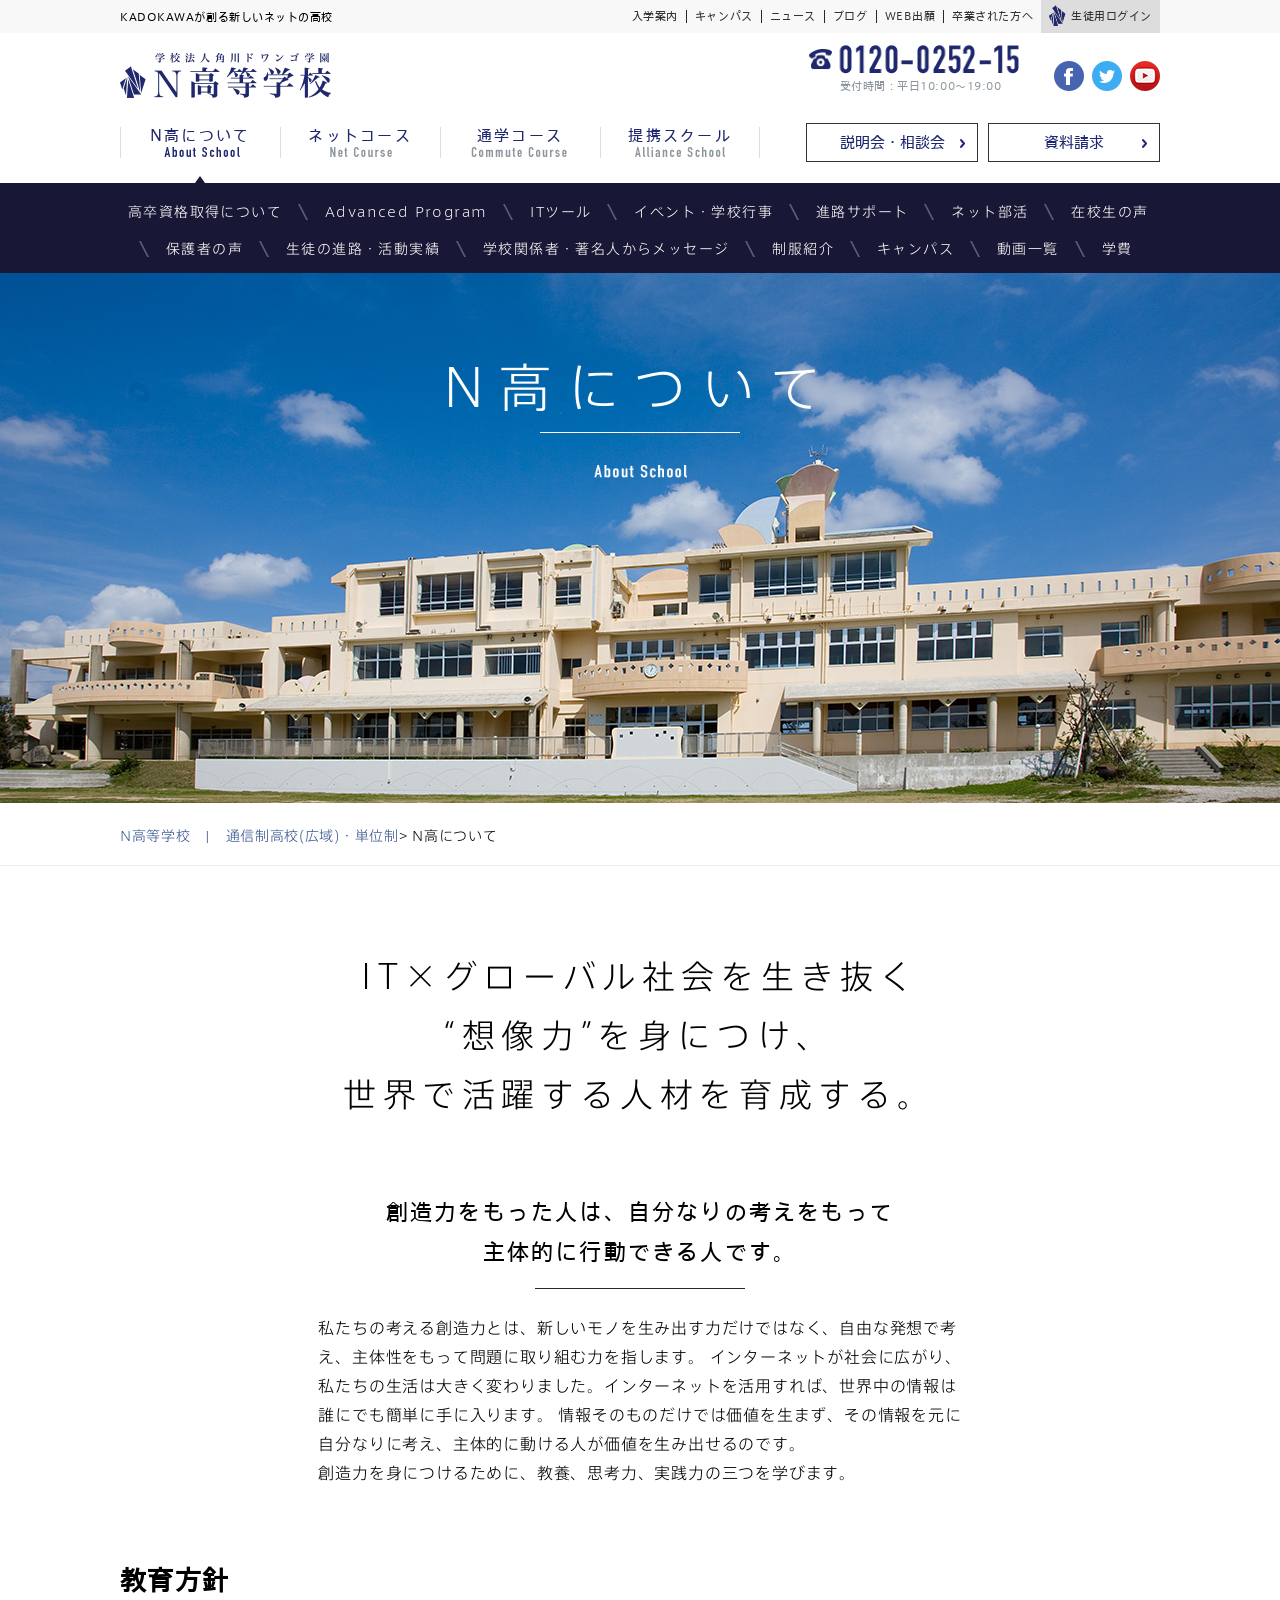
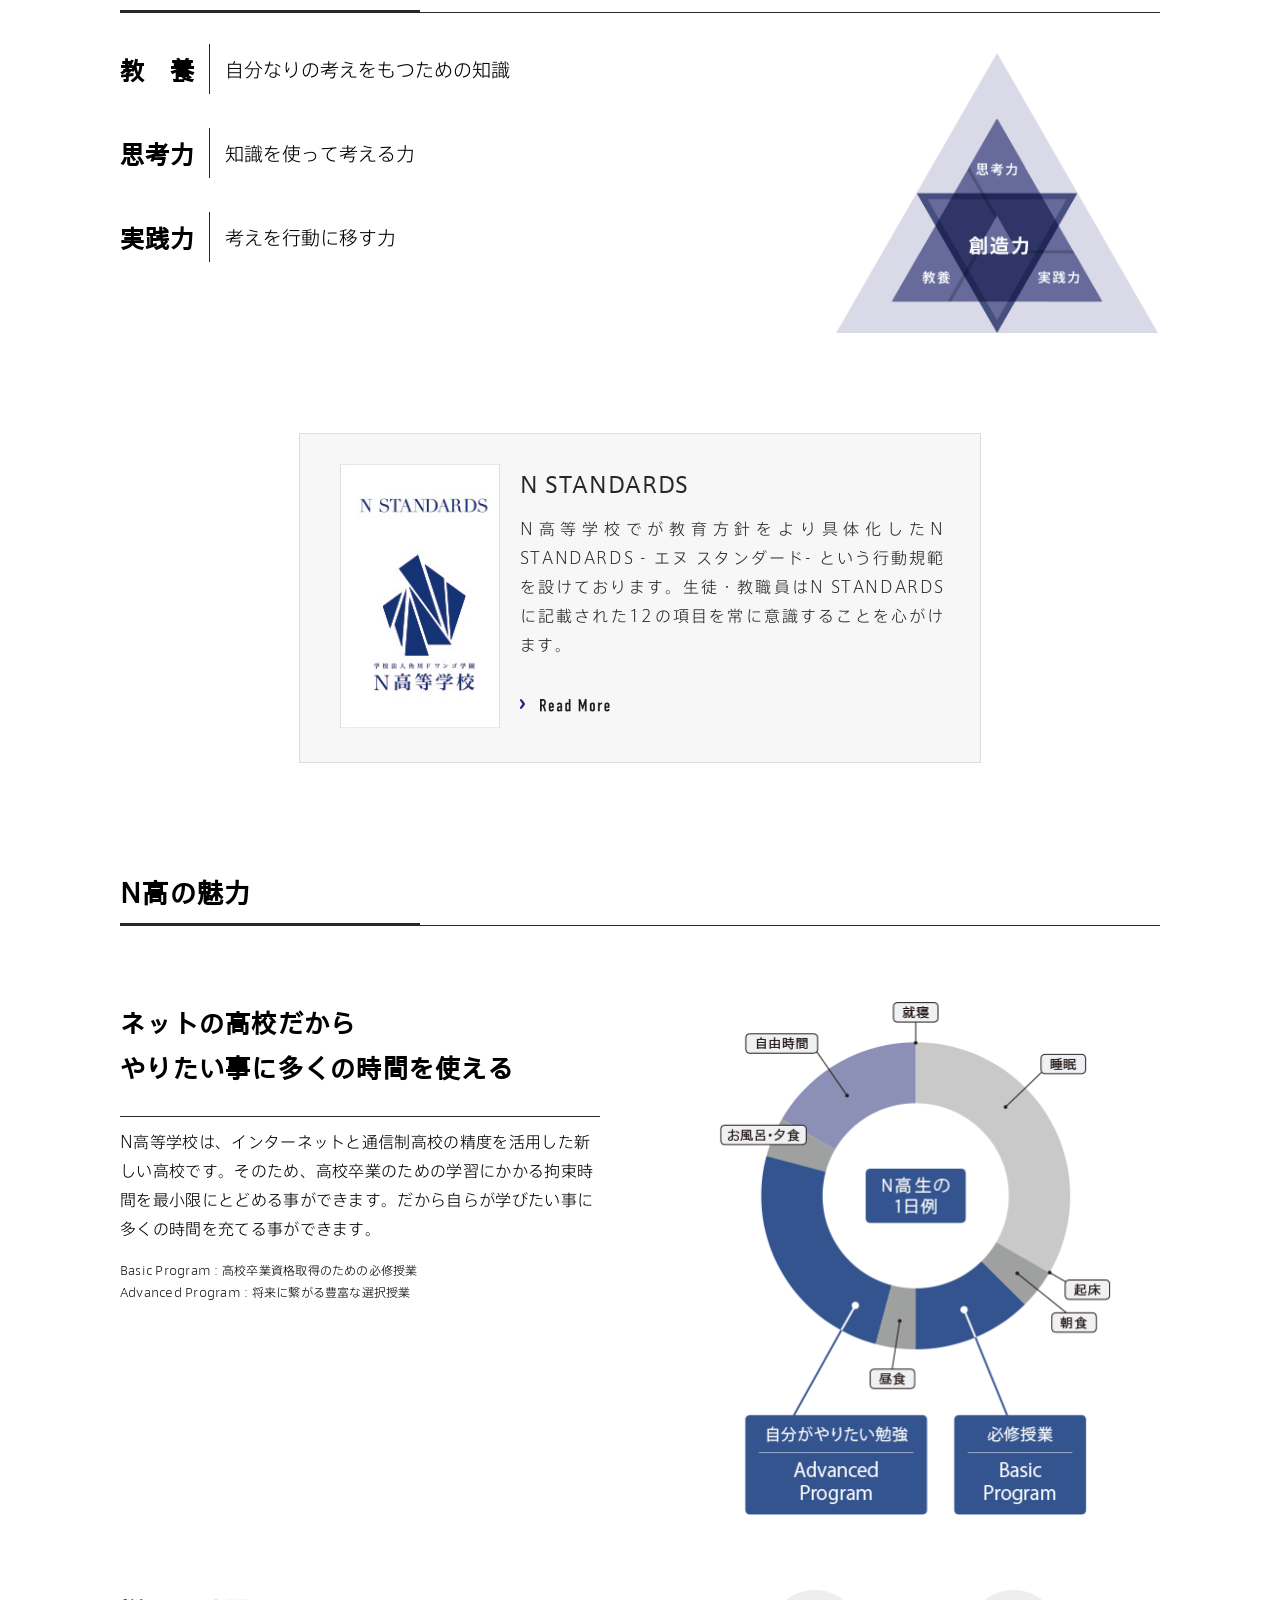
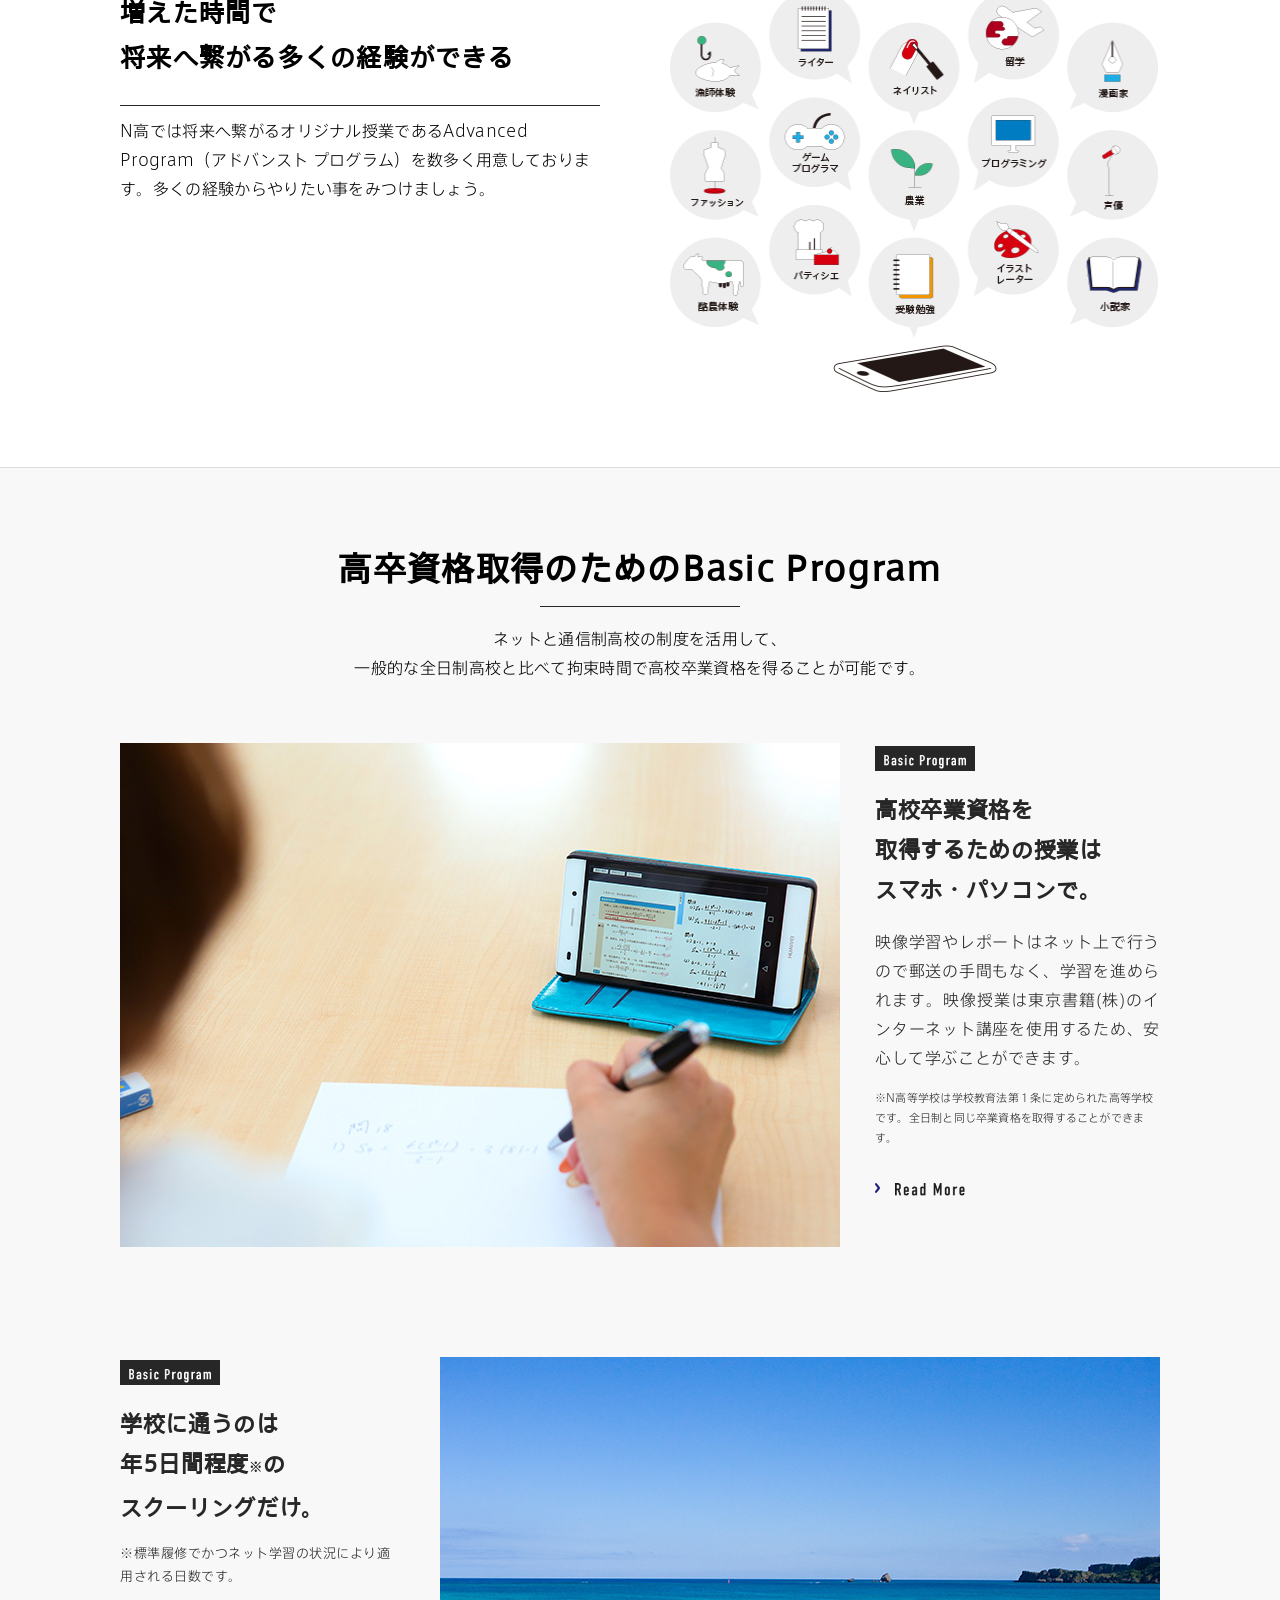
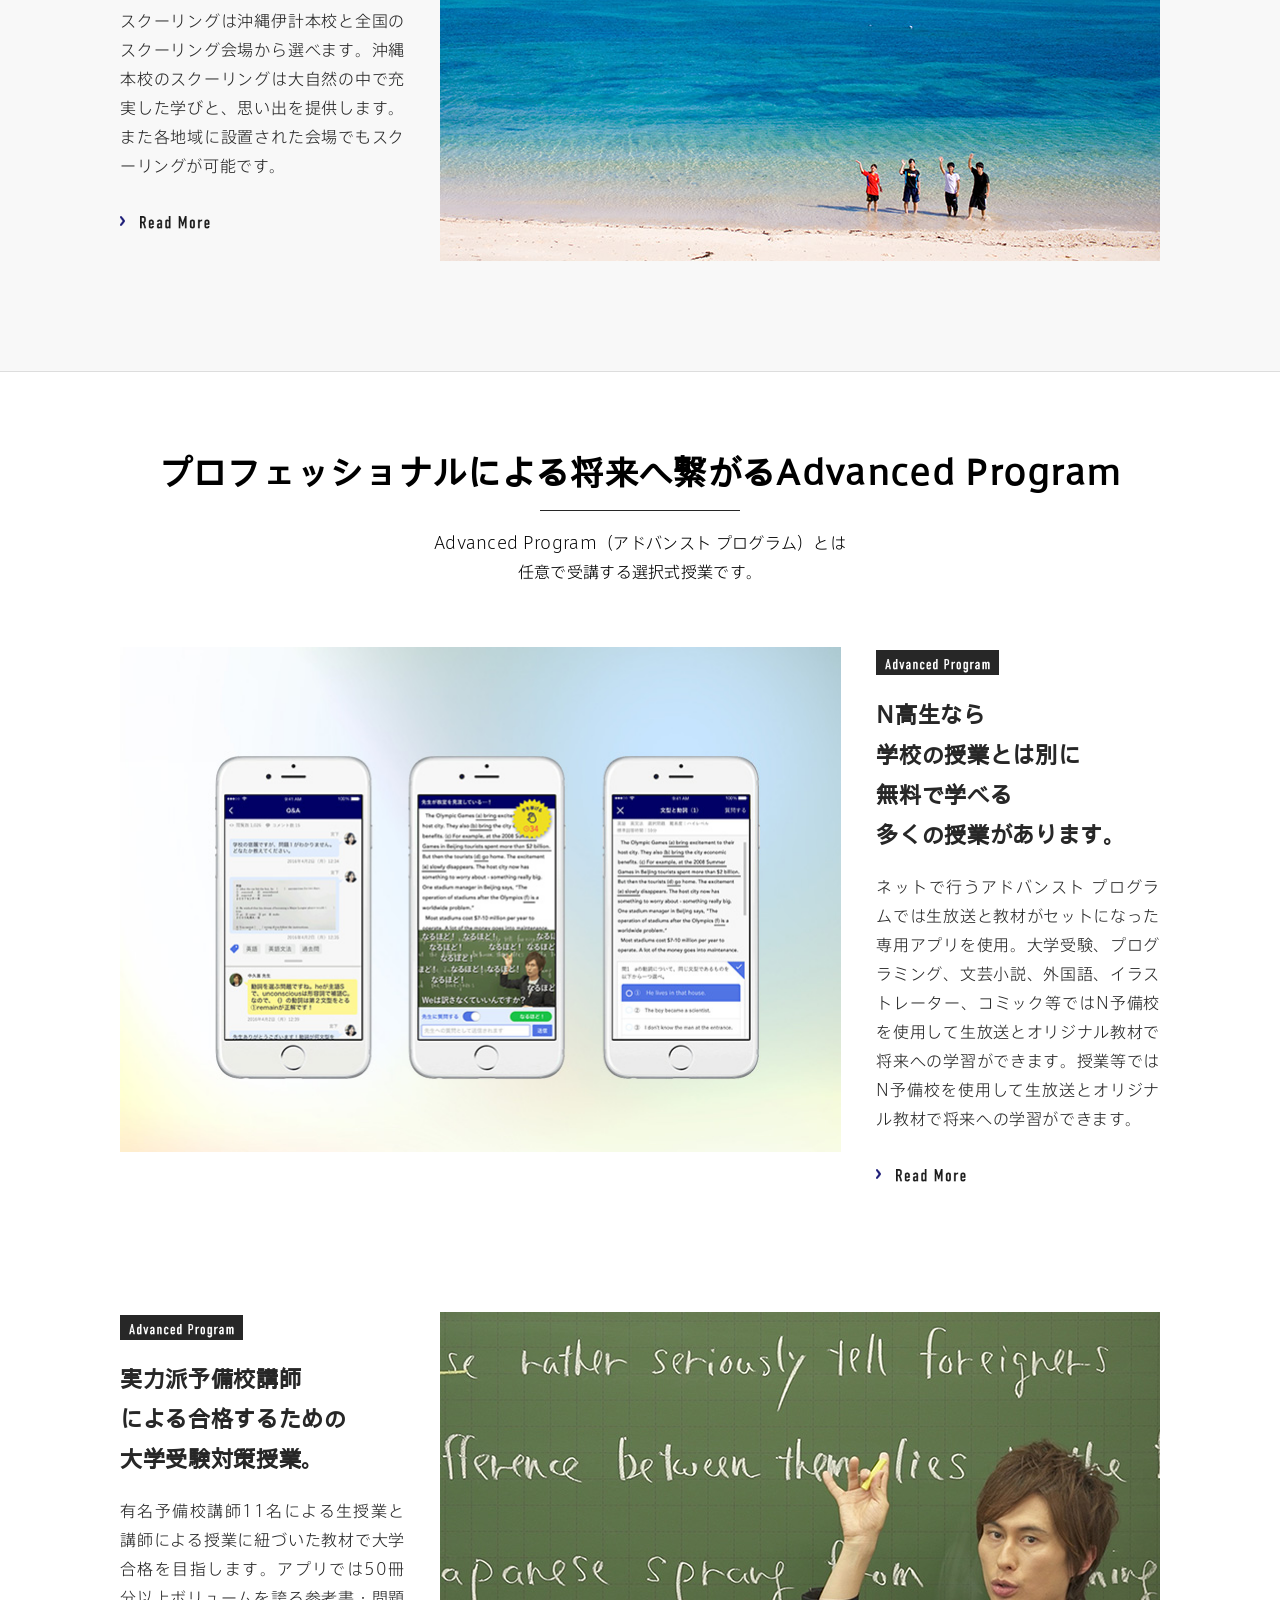
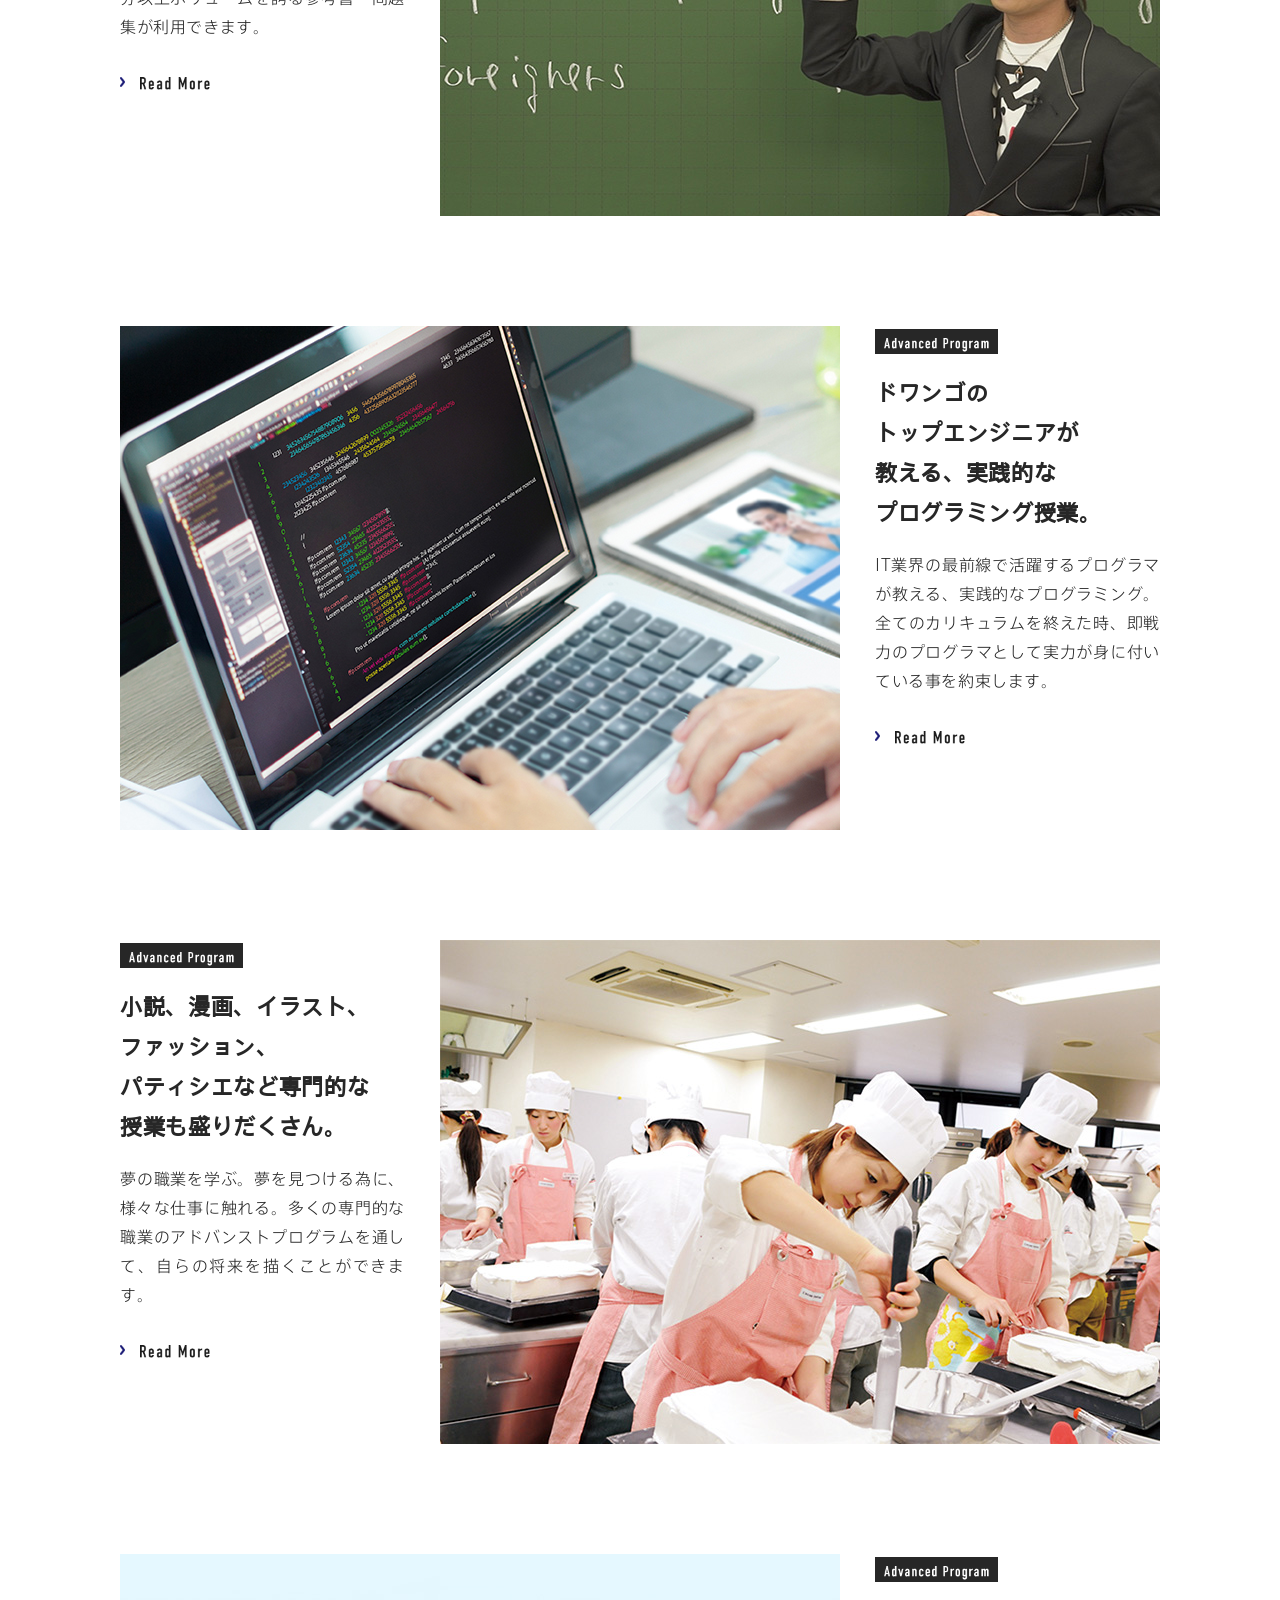
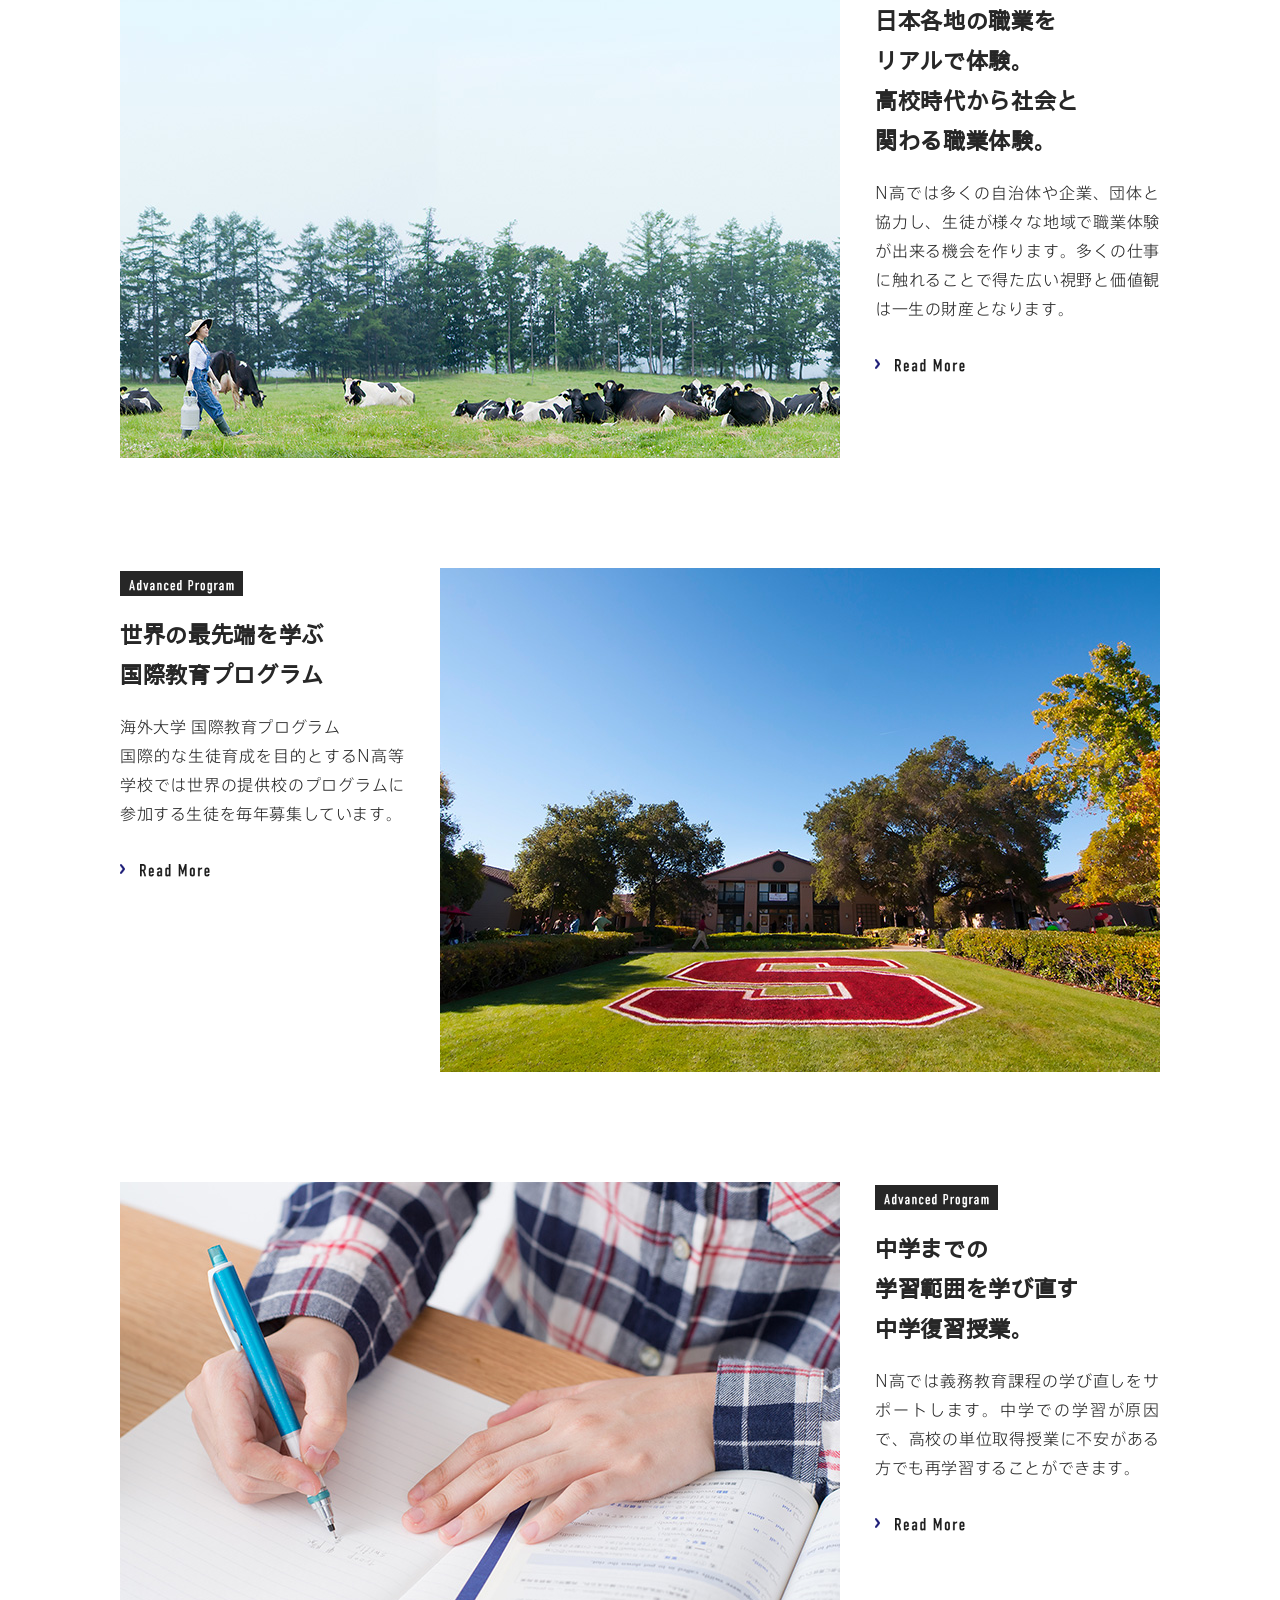
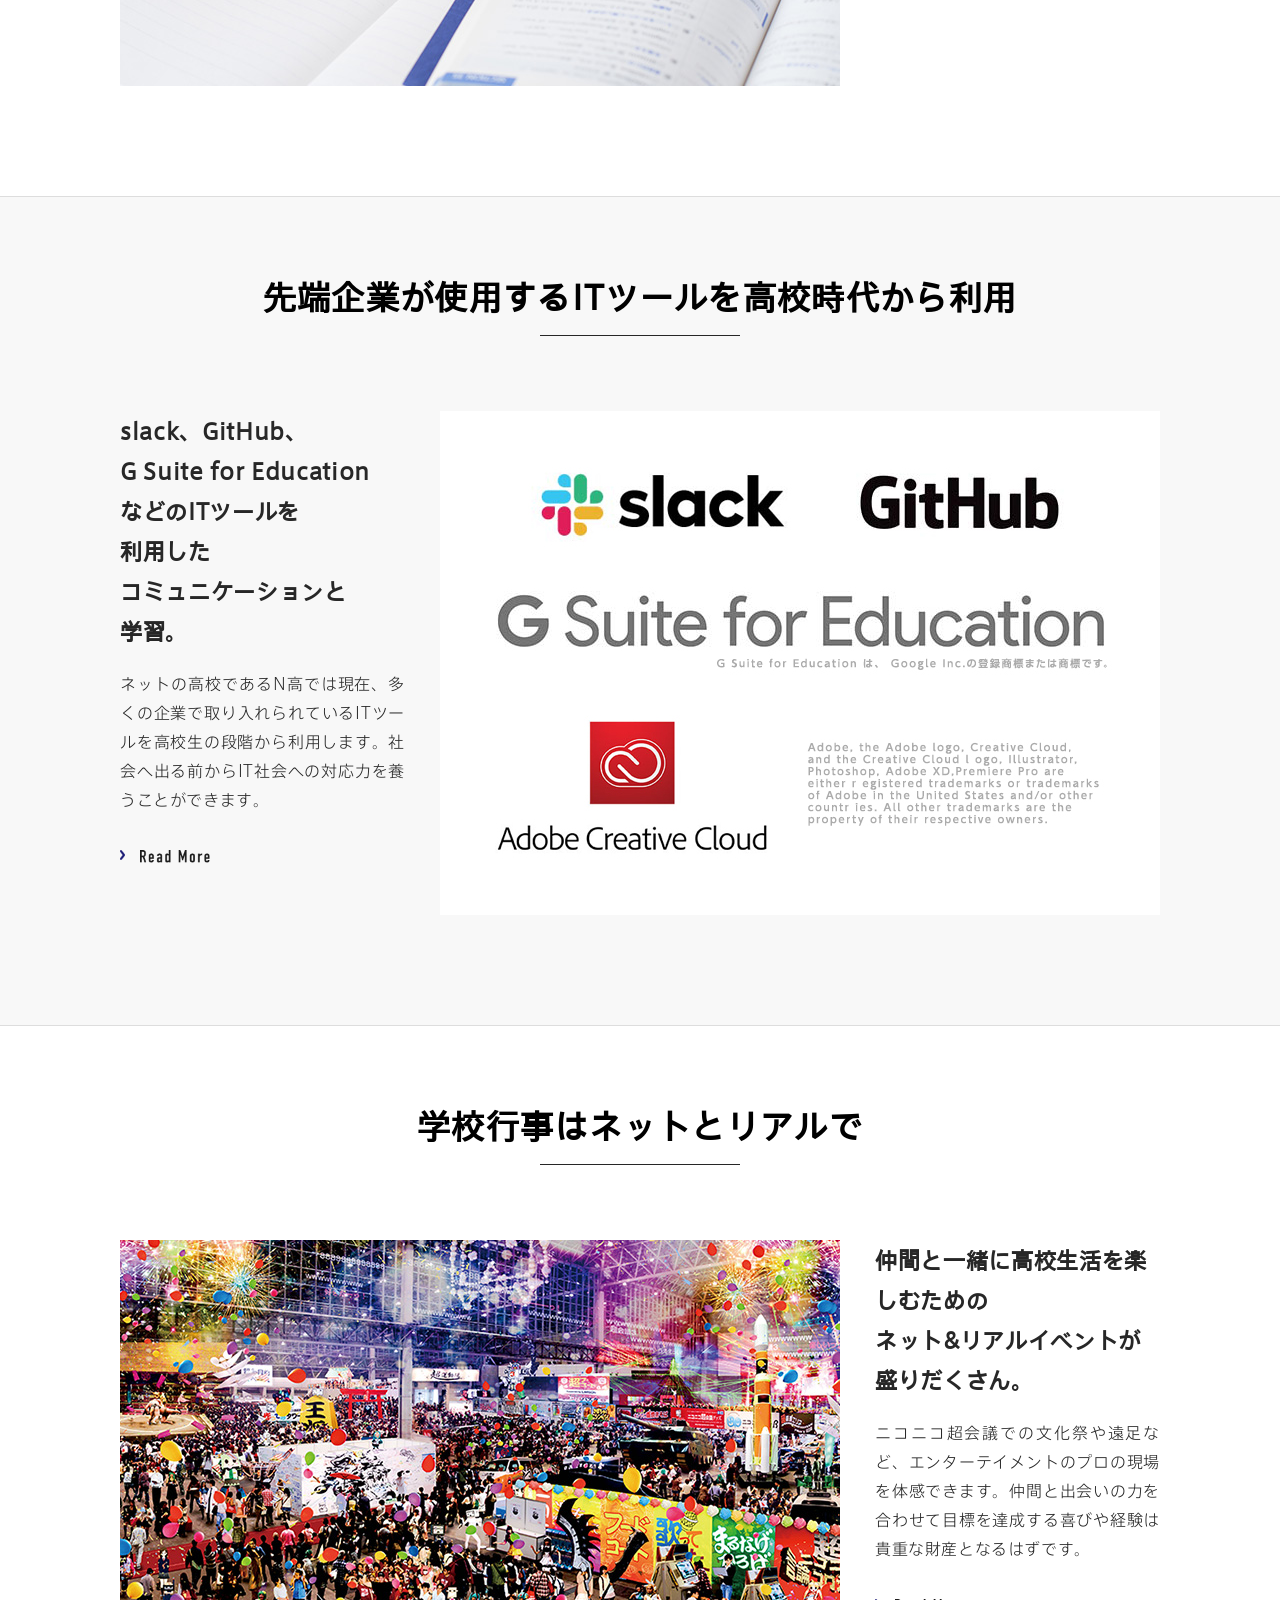
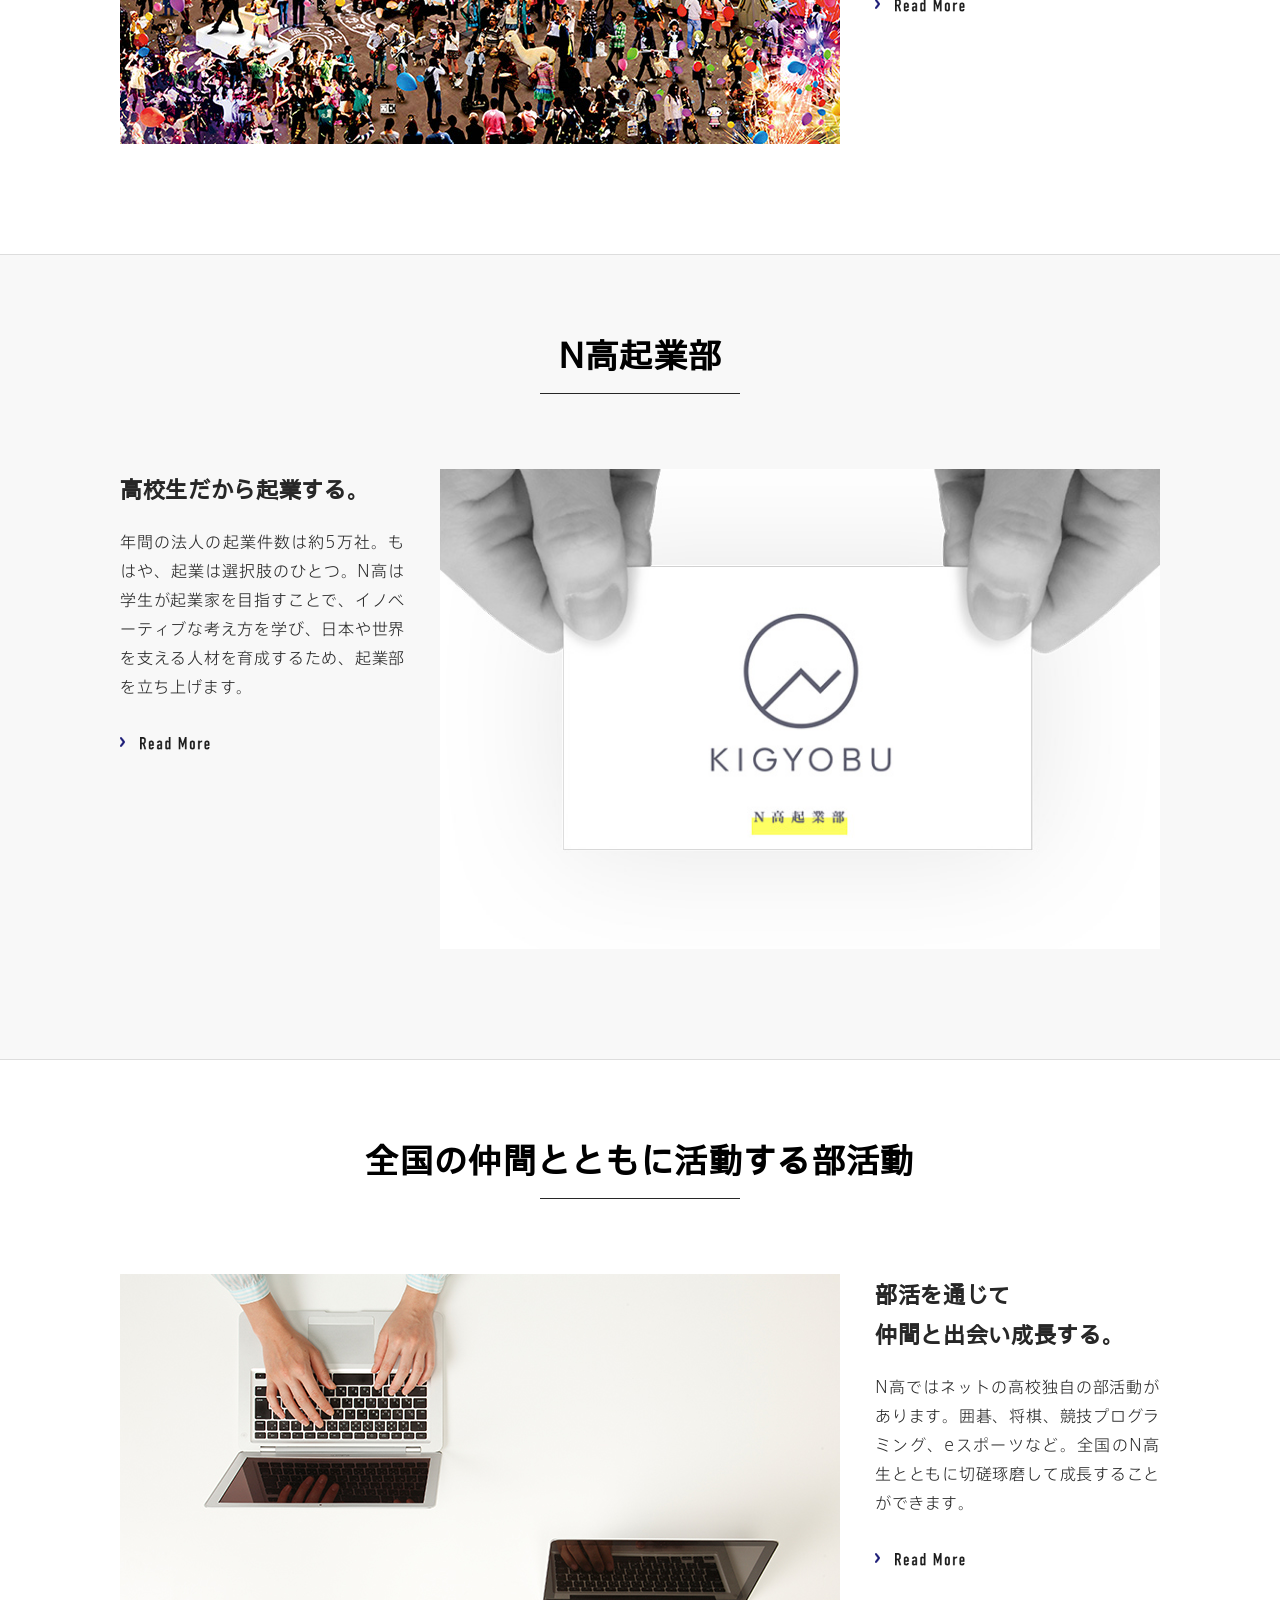
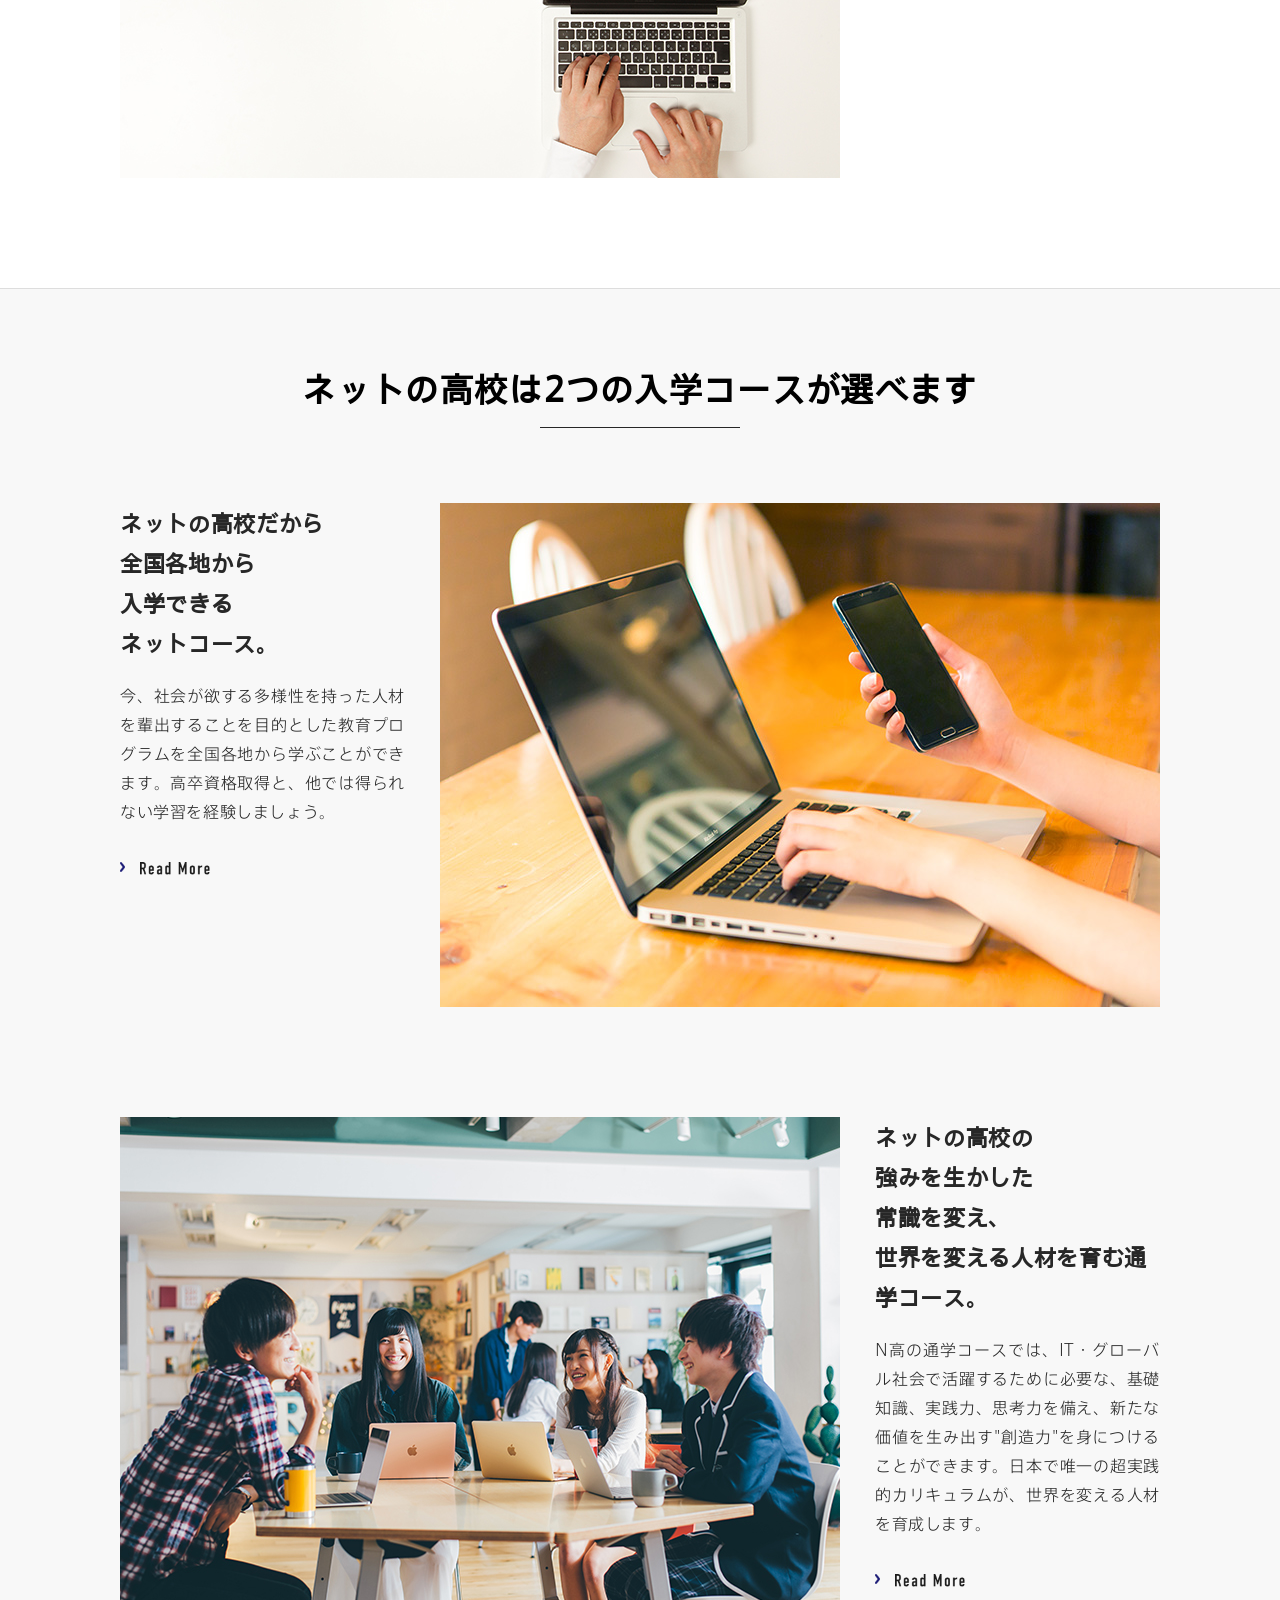
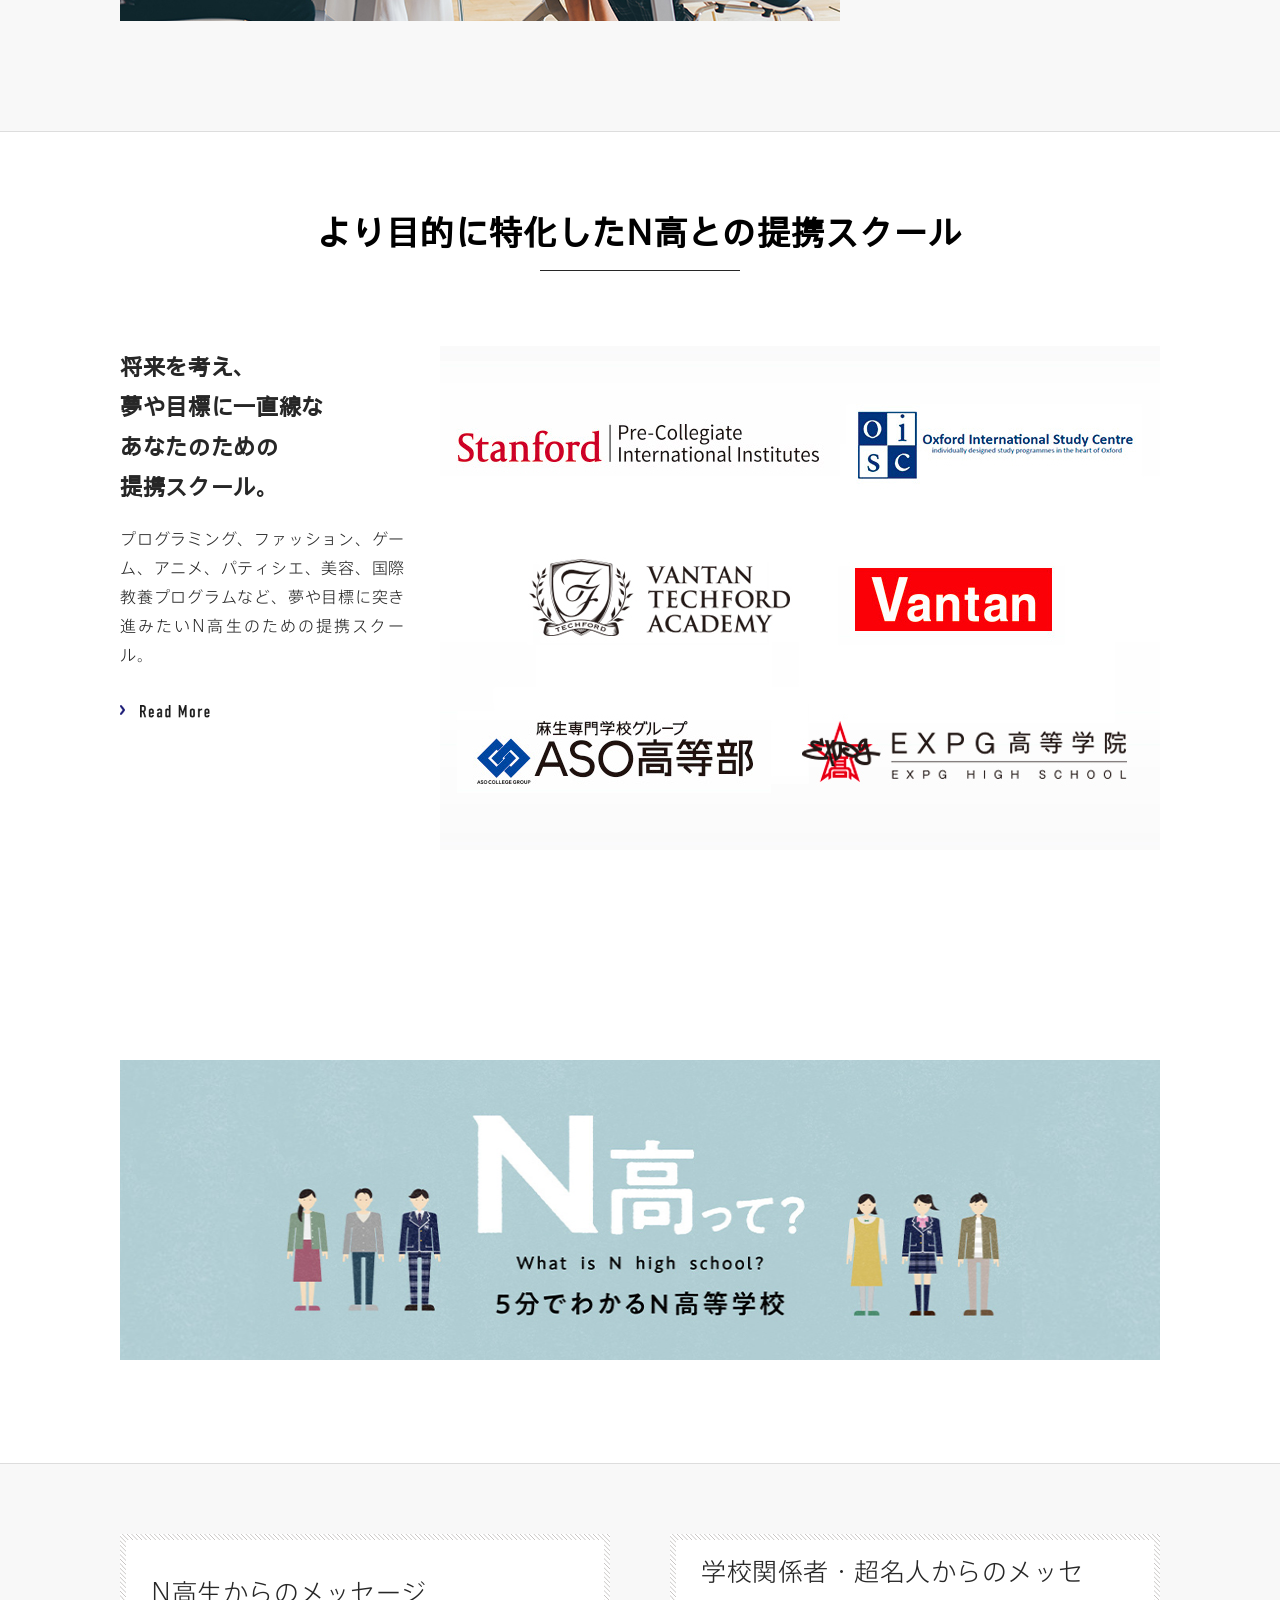
<file: index.html>
<!DOCTYPE html>
<html lang="ja">
<head>
    <meta charset="UTF-8">
    <meta name="viewport" content="width=device-width, initial-scale=1.0">
    <title>nkou-html</title>
    <link rel="stylesheet" href="common/css/normalize.css">
    <link rel="stylesheet" href="common/css/style.css">
    <!-- Google Hosted LibrariesからjQuery取得 -->
    <script src="https://ajax.googleapis.com/ajax/libs/jquery/1.11.1/jquery.min.js"></script>
    <script type="text/javascript" async="" src="https://ssl.google-analytics.com/ga.js"></script>
    <script type="text/javascript" src="https://ajax.googleapis.com/ajax/libs/jquery/1.7/jquery.min.js"></script>
    <script>
        $(function () {
	        "use strict";
	        var flag = "view";

        $(window).on("scroll", function () {
        if ($(this).scrollTop() > 180) {     // 180pxスクロールしたら出てくるように設定(もし180pxスクロールしたら)
          if (flag === "view") {
          $(".fix-header").stop().css({opacity: '0.9'}).animate({
        
              top: 0
            }, 200);　　　　// 200は降りてくるスピード

            flag = "hide";
          }
        } else {
          if (flag === "hide") {
            $(".fix-header").stop().animate({top:"-60px",opacity: 0}, 200);　　// 上まで行ったらopacityで消す
		       
            flag = "view";
            }
          }
         });
        });
    </script>
</head>

<body>
    <!-------- 途中から飛び出すheader部分 -------->
    <div class="fix-header">
        <div class="fix-header-contents">
            <div class="fix-header-logo">
                <a href="#"><img src="common/image/header_mainlogo.png" width="170" height="35" alt="N高等学校ロゴ"></a>
            </div>
            <div class="fix-header-menus">
                <img src="common/image/header_tel_js.png" width="192" height="22" alt="N高の電話番号">
                <p>受付時間<br>平日10:00~19:00</p>
                <div class="fix-header-menus-btn">
                    <ul>
                        <li><a href="#">説明会・相談会</a></li>
                        <li><a href="#">資料請求</a></li>
                    </ul>    
                </div>
            </div>
        </div>
    </div>
    <header id="PageTop"> 
        <seciton class="top-nav">
            <div class="guide">
                <p>KADOKAWAが創る新しいネットの高校</p>
                <ul class="guide-link">
                    <li><a href="#">入学案内</a></li>
                    <li class="boder"><a href="#">キャンパス</a></li>
                    <li class="boder"><a href="#">ニュース</a></li>
                    <li class="boder"><a href="#">ブログ</a></li>
                    <li class="boder"><a href="#">WEB出願</a></li>
                    <li class="boder"><a href="#">卒業された方へ</a></li>
                    <li class="nkou-icon"><a href="#">生徒用ログイン</a></li>
               </ul>
               
            </div>
        </seciton>
        <section class="header-main">
            <div class="nkou-info">
                <img src="common/image/header_mainlogo.png" alt="N高等学校ロゴ">
                <section class="tel-sns">
                    <div class="tel">
                        <img src="common/image/header_tel.png" alt="N高の電話番号">
                        <p>受付時間：平日10:00〜19:00</p>
                    </div>
                    <div class="sns-btn">
                        <ul>
                            <li><a href="#"><img src="common/image/header_feacbook.png" alt="feacbookボタン"></a></li>
                            <li><a href="#"><img src="common/image/header_twitter.png" alt="twitterボタン"></a></li>
                            <li><a href="#"><img src="common/image/header_youtube.png" alt="youtubeボタン"></a></li>
                        </ul>
                    </div>
                </section>
            </div>
            <div class="globalnav-current">
                <nav class="globalnav-left">
                    <ul>
                        <li class="current"><a href="#" class="about">N高について</a></li>
                        <li><a href="#" class="net">ネットコース</a></li>
                        <li><a href="#" class="commute">通学コース</a></li>
                        <li><a href="#" class="alliance">提携スクール</a></li>
                    </ul>
                </nav>
                <nav class="globalnav-right">
                    <ul>
                        <li><a href="#">説明会・相談会</a></li>
                        <li><a href="#">資料請求</a></li>
                    </ul>    
                </nav>
            </div>    
            
        </section>
    </header>
    
    <div id="pageBody">
        <div class="nkou-image"> 
            <section class="nkou-about-menu">
                <ul class="first-stage">
                    <li><a href="#">高卒資格取得について</a></li>
                    <li class="icon"><a href="#">Advanced Program</a></li>
                    <li class="icon"><a href="#">ITツール</a></li>
                    <li class="icon"><a href="#">イベント・学校行事</a></li>
                    <li class="icon"><a href="#">進路サポート</a></li>
                    <li class="icon"><a href="#">ネット部活</a></li>
                    <li class="icon"><a href="#">在校生の声</a></li>
                </ul>
                <ul class="second-stage">
                    <li class="icon"><a href="#">保護者の声</a></li>
                    <li class="icon"><a href="#">生徒の進路・活動実績</a></li>
                    <li class="icon"><a href="#">学校関係者・著名人からメッセージ</a></li>
                    <li class="icon"><a href="#">制服紹介</a></li>
                    <li class="icon"><a href="#">キャンパス</a></li>
                    <li class="icon"><a href="#">動画一覧</a></li>
                    <li class="icon"><a href="#">学費</a></li>
                </ul>
            </section>
            <section class="nkou-pic">
                <div class="about-pic">
                    <img class="main-image" src="common/image/about_mainimage.jpg" width="1180px" height="530px" alt="N高メイン写真">
                </div>
                <div class="about-pic-text">
                    <h1>N高について</h1>
                    
                    <span><img class="aboutschool" src="common/image/about_maintitle.png" width="93px" height="13px" alt="aboutschoolロゴ"></span>
                </div>
            </section>
        </div>
        <div class="topic-path">
            <ul>
                <li><a href="#">N高等学校　|　通信制高校(広域)・単位制</a></li>
                <li> &gt; N高について</li>
            </ul>
        </div>

        <!--------本文記事 -------->
        <div id="Main">
        <article class="about-MainText">
            <section class="MainText">
                <h1>IT×グローバル社会を生き抜く<br>“想像力”を身につけ、<br>世界で活躍する人材を育成する。</h1>
                <h3>創造力をもった人は、自分なりの考えをもって<br>主体的に行動できる人です。</h3>
               <p>
                    私たちの考える創造力とは、新しいモノを生み出す力だけではなく、自由な発想で考<br>え、主体性をもって問題に取り組む力を指します。
                    インターネットが社会に広がり、<br>私たちの生活は大きく変わりました。インターネットを活用すれば、世界中の情報は<br>誰にでも簡単に手に入ります。
                    情報そのものだけでは価値を生まず、その情報を元に<br>自分なりに考え、主体的に動ける人が価値を生み出せるのです。
                    <br>創造力を身につけるために、教養、思考力、実践力の三つを学びます。
                </p>
            </section>
            <div class="strong-p">
                <h1 class="title">教育方針</h1>
                <div class="nkou-policy">
                    <ul>
                        <li><h2>教養</h2><p class="policy">自分なりの考えをもつための知識</p></li>
                        <li><h2>思考力</h2><p class="policy">知識を使って考える力</p></li>
                        <li><h2>実践力</h2><p class="policy">考えを行動に移す力</p></li>
                    </ul>
                    <img class="policy-imge" src="common/image/main/about_img01.png" width="325" height="280" alt="教育方針img">
                </div>
                <div class="standards-link">
                    <a href="#">
                        <img class="standards-link-btn" src="common/image/credo_card.jpg" width="160" height="265" alt="N高ロゴ、リンクボタン">
                        <div class="standards-link-text">
                            <h3>N STANDARDS</h3>
                            <p class="standards">
                                N高等学校でが教育方針をより具体化したN STANDARDS - エヌ スタンダード- という行動規範を設けております。生徒・教職員はN STANDARDSに記載された12の項目を常に意識することを心がけます。
                            </p>
                            <img class="read-more" src="common/image/text_read_more_black01.png" width="70" height="13" alt="ReadMoreロゴ">
                        </div>
                    </a>
                </div>
                <h1 class="title">N高の魅力</h1>
                <div class="nkou-charm">
                    <section class="nkou-charm-A">
                        <div class="nkou-charm-text">
                            <h2>ネットの高校だから<br>やりたい事に多くの時間を使える</h2>
                            <p> N高等学校は、インターネットと通信制高校の精度を活用した新しい高校です。そのため、高校卒業のための学習にかかる拘束時間を最小限にとどめる事ができます。だから自らが学びたい事に多くの時間を充てる事ができます。</p>
                            <p class="small">Basic Program : 高校卒業資格取得のための必修授業<br>Advanced Program : 将来に繋がる豊富な選択授業</p>
                        </div>    
                        <img class="nkou-charm-imge" src="common/image/main/about_img02.png" alt="N高の魅力img-1" width="489" height="514">
                    </section> 
                    <section class="nkou-charm-B">
                        <div class="nkou-charm-text">
                            <h2>増えた時間で<br>将来へ繋がる多くの経験ができる</h2>
                            <p>N高では将来へ繋がるオリジナル授業であるAdvanced<br>Program（アドバンスト プログラム）を数多く用意しております。多くの経験からやりたい事をみつけましょう。</p>
                        </div>
                        <img class="nkou-charm-image" src="common/image/main/about_img03.png" alt="N高の魅力img-2" width="490" height="402">
                    </section>
                </div>
            </div> <!----- strong-p終了 ----->

            <div class="Basic-Program-content">
                <div class="Basic-Program">
                   <div class="Program-top-text">
                       <h1 class="content-title">高卒資格取得のためのBasic Program</h1>
                       <p class="content-explanation">ネットと通信制高校の制度を活用して、<br>一般的な全日制高校と比べて拘束時間で高校卒業資格を得ることが可能です。</p>
                   </div>
                   <section class="Program-content-A">
                       <div class="Program-content">
                            <img src="common/image/main/about_img05.jpg" alt="BasicProgramメイン写真1" width="720" height="504">
                            <a href="#">
                                <div class="Program-content-text">
                                    <img class="Basic-icon" src="common/image/text_basic_program01_white.png" width="82" height="14" alt="BasicProgramロゴ">
                                    <h2>高校卒業資格を<br>取得するための授業は<br>スマホ・パソコンで。</h2>
                                    <p>映像学習やレポートはネット上で行うので郵送の手間もなく、学習を進められます。映像授業は東京書籍(株)のインターネット講座を使用するため、安心して学ぶことができます。</p>
                                    <small>※N高等学校は学校教育法第１条に定められた高等学校です。全日制と同じ卒業資格を取得することができます。</small>
                                    <img class="read-more" src="common/image/text_read_more_black01.png" width="70" height="13" alt="ReadMoreロゴ">   
                                </div>
                            </a> 
                        </div>  
                   </section>
                   <section class="Program-content-B">
                       <div class="Program-content">
                           <a href="#">
                               <div class="Program-content-text">
                                   <img class="Basic-icon" src="common/image/text_basic_program01_white.png" width="82" height="14" alt="BasicProgramロゴ">
                                   <h2>学校に通うのは<br>年5日間程度<span>※</span>の<br>スクーリングだけ。</h2>
                                   <small>※標準履修でかつネット学習の状況により適<br>用される日数です。</small>
                                   <p>スクーリングは沖縄伊計本校と全国のスクーリング会場から選べます。沖縄本校のスクーリングは大自然の中で充実した学びと、思い出を提供します。また各地域に設置された会場でもスクーリングが可能です。</p>
                                   <img class="read-more" src="common/image/text_read_more_black01.png" width="70" height="13" alt="ReadMoreロゴ">
                               </div>
                           </a>
                           <img src="common/image/main/about_img06.jpg" alt="BasicProgramメイン写真2" width="720" height="504">
                        </div>   
                   </section>
                </div>
            </div>
            <div class="Advanced-Program">
                <div class="Program-top-text">
                    <h1 class="content-title">プロフェッショナルによる将来へ繋がるAdvanced Program</h1>
                    <p class="content-explanation">Advanced Program（アドバンスト プログラム）とは<br>任意で受講する選択式授業です。</p>
                </div>
                <section class="Program-content-A">
                    <div class="Program-content">
                        <img src="common/image/main/about_img07.jpg" height="505" alt="AdvancedProgramメイン写真1">
                        <a href="#">
                            <div class="Program-content-text">
                                <img class="Basic-icon" src="common/image/text_advanced_program01_white.png" width="105" height="14" alt="AdvancedProgramロゴ">
                                <h2>N高生なら<br>学校の授業とは別に<br>無料で学べる<br>多くの授業があります。</h2>
                                <p>ネットで行うアドバンスト プログラムでは生放送と教材がセットになった専用アプリを使用。大学受験、プログラミング、文芸小説、外国語、イラストレーター、コミック等ではN予備校を使用して生放送とオリジナル教材で将来への学習ができます。授業等ではN予備校を使用して生放送とオリジナル教材で将来への学習ができます。</p>
                                <img class="read-more" src="common/image/text_read_more_black01.png" width="70" height="13" alt="ReadMoreロゴ">   
                            </div>
                         </a> 
                     </div>  
                </section>
                <section class="Program-content-B">
                    <div class="Program-content">
                        <a href="#">
                            <div class="Program-content-text">
                                <img class="Basic-icon" src="common/image/text_advanced_program01_white.png" width="105" height="14" alt="AdvancedProgramロゴ">
                                <h2>実力派予備校講師<br>による合格するための<br>大学受験対策授業。</h2>
                                <p>有名予備校講師11名による生授業と講師による授業に紐づいた教材で大学合格を目指します。アプリでは50冊分以上ボリュームを誇る参考書・問題集が利用できます。</p>
                                <img class="read-more" src="common/image/text_read_more_black01.png" width="70" height="13" alt="ReadMoreロゴ">
                            </div>
                        </a>
                        <img src="common/image/main/about_img08.jpg" alt="AdvancedProgramメイン写真2" width="720" height="504">
                     </div>   
                </section>
                <section class="Program-content-A">
                    <div class="Program-content">
                        <img src="common/image/main/about_img09.jpg" alt="AdvancedProgramメイン写真3" width="720" height="504">
                        <a href="#">
                            <div class="Program-content-text">
                                <img class="Basic-icon" src="common/image/text_advanced_program01_white.png" width="105" height="14" alt="AdvancedProgramロゴ">
                                <h2>ドワンゴの<br>トップエンジニアが<br>教える、実践的な<br>プログラミング授業。</h2>
                                <p>IT業界の最前線で活躍するプログラマが教える、実践的なプログラミング。全てのカリキュラムを終えた時、即戦力のプログラマとして実力が身に付いている事を約束します。</p>
                                <img class="read-more" src="common/image/text_read_more_black01.png" width="70" height="13" alt="ReadMoreロゴ">   
                            </div>
                         </a> 
                     </div>  
                </section>
                <section class="Program-content-B">
                    <div class="Program-content">
                        <a href="#">
                            <div class="Program-content-text">
                                <img class="Basic-icon" src="common/image/text_advanced_program01_white.png" width="105" height="14" alt="AdvancedProgramロゴ">
                                <h2>小説、漫画、イラスト、<br>ファッション、<br>パティシエなど専門的な<br>授業も盛りだくさん。</h2>
                                <p>夢の職業を学ぶ。夢を見つける為に、様々な仕事に触れる。多くの専門的な職業のアドバンストプログラムを通して、自らの将来を描くことができます。</p>
                                <img class="read-more" src="common/image/text_read_more_black01.png" width="70" height="13" alt="ReadMoreロゴ">
                            </div>
                        </a>
                        <img src="common/image/main/about_img10.jpg" alt="AdvancedProgramメイン写真4" width="720" height="504">
                     </div>   
                </section>
                <section class="Program-content-A">
                    <div class="Program-content">
                        <img src="common/image/main/about_img11.jpg" alt="AdvancedProgramメイン写真5" width="720" height="504">
                        <a href="#">
                            <div class="Program-content-text">
                                <img class="Basic-icon" src="common/image/text_advanced_program01_white.png" width="105" height="14" alt="AdvancedProgramロゴ">
                                <h2>日本各地の職業を<br>リアルで体験。<br>高校時代から社会と<br>関わる職業体験。</h2>
                                <p>N高では多くの自治体や企業、団体と協力し、生徒が様々な地域で職業体験が出来る機会を作ります。多くの仕事に触れることで得た広い視野と価値観は一生の財産となります。</p>
                                <img class="read-more" src="common/image/text_read_more_black01.png" width="70" height="13" alt="ReadMoreロゴ">   
                            </div>
                         </a> 
                     </div>  
                </section>
                <section class="Program-content-B">
                    <div class="Program-content">
                        <a href="#">
                            <div class="Program-content-text">
                                 <img class="Basic-icon" src="common/image/text_advanced_program01_white.png" width="105" height="14" alt="AdvancedProgramロゴ">
                                <h2>世界の最先端を学ぶ<br>国際教育プログラム</h2>
                                <p>海外大学 国際教育プログラム<br>国際的な生徒育成を目的とするN高等学校では世界の提供校のプログラムに参加する生徒を毎年募集しています。</p>
                                <img class="read-more" src="common/image/text_read_more_black01.png" width="70" height="13" alt="ReadMoreロゴ">
                            </div>
                        </a>
                        <img src="common/image/main/about_img12.jpg" alt="AdvancedProgramメイン写真6" width="720" height="504">
                     </div>   
                </section>
                <section class="Program-content-A">
                    <div class="Program-content">
                        <img src="common/image/main/about_img13.jpg" alt="AdvancedProgramメイン写真7" width="720" height="504">
                        <a href="#">
                            <div class="Program-content-text">
                                <img class="Basic-icon" src="common/image/text_advanced_program01_white.png" width="105" height="14" alt="AdvancedProgramロゴ">
                                <h2>中学までの<br>学習範囲を学び直す<br>中学復習授業。</h2>
                                <p>N高では義務教育課程の学び直しをサポートします。中学での学習が原因で、高校の単位取得授業に不安がある方でも再学習することができます。</p>
                                <img class="read-more" src="common/image/text_read_more_black01.png" width="70" height="13" alt="ReadMore">   
                            </div>
                         </a> 
                     </div>  
                </section>
            </div>
            <div class="IT-tool">
                <div class="Program-area">
                    <div class="Program-top-text">
                        <h1 class="content-title">先端企業が使用するITツールを高校時代から利用</h1>
                    </div>
                    <section class="Program-content-B">
                        <div class="Program-content">
                            <a class="no-img" href="#">
                                <div class="Program-content-text">
                                    <h2>slack、GitHub、<br>G Suite for Education<br>などのITツールを<br>利用した<br>コミュニケーションと<br>学習。</h2>
                                    <p>ネットの高校であるN高では現在、多くの企業で取り入れられているITツールを高校生の段階から利用します。社会へ出る前からIT社会への対応力を養うことができます。</p>
                                    <img class="read-more" src="common/image/text_read_more_black01.png" width="70" height="13" alt="ReadMoreロゴ">
                                </div>
                            </a>
                            <img src="common/image/main/about_img14.jpg" alt="ITツールの写真" width="720" height="504">
                        </div>   
                    </section>
                </div>
            </div>
            <div class="Program-area">
                <div class="Program-top-text">
                    <h1 class="content-title">学校行事はネットとリアルで</h1>
                </div>
                <section class="Program-content-A">
                    <div class="Program-content">
                        <img src="common/image/main/about_img15.jpg" alt="リアルイベントの写真" width="720" height="504">
                        <a class="no-img" href="#">
                            <div class="Program-content-text">
                                <h2>仲間と一緒に高校生活を楽しむための<br>ネット&リアルイベントが盛りだくさん。</h2>
                                <p>ニコニコ超会議での文化祭や遠足など、エンターテイメントのプロの現場を体感できます。仲間と出会いの力を合わせて目標を達成する喜びや経験は貴重な財産となるはずです。</p>
                                <img class="read-more" src="common/image/text_read_more_black01.png" width="70" height="13" alt="ReadMoreロゴ">
                            </div>
                        </a>
                    </div>   
                </section>
            </div>
            <div class="nkou-start-up">
                <div class="Program-area">
                    <div class="Program-top-text">
                        <h1 class="content-title">N高起業部</h1>
                    </div>
                    <section class="Program-content-B">
                        <div class="Program-content">
                            <a class="no-img" href="#">
                                <div class="Program-content-text">
                                    <h2>高校生だから起業する。</h2>
                                    <p>年間の法人の起業件数は約5万社。もはや、起業は選択肢のひとつ。N高は学生が起業家を目指すことで、イノベーティブな考え方を学び、日本や世界を支える人材を育成するため、起業部を立ち上げます。</p>
                                    <img class="read-more" src="common/image/text_read_more_black01.png" width="70" height="13" alt="ReadMoreロゴ">
                                </div>
                            </a>
                            <img src="common/image/main/about_img16.jpg" width="720" height="480" alt="N高起業部の写真" width="720" height="504">
                        </div>   
                    </section>
                </div>
            </div>
            <div class="Program-area">
                <div class="Program-top-text">
                    <h1 class="content-title">全国の仲間とともに活動する部活動</h1>
                </div>
                <section class="Program-content-A">
                    <div class="Program-content">
                        <img src="common/image/main/about_img17.jpg" alt="N高部活動の写真" width="720" height="504">
                        <a class="no-img" href="#">
                            <div class="Program-content-text">
                                <h2>部活を通じて<br>仲間と出会い成長する。</h2>
                                <p>N高ではネットの高校独自の部活動があります。囲碁、将棋、競技プログラミング、eスポーツなど。全国のN高生とともに切磋琢磨して成長することができます。</p>
                                <img class="read-more" src="common/image/text_read_more_black01.png" width="70" height="13" alt="ReadMoreロゴ">
                            </div>
                        </a>
                    </div>   
                </section>
            </div>
            <div class="admission-course">
                <div class="Program-area">
                   <div class="Program-top-text">
                       <h1 class="content-title">ネットの高校は2つの入学コースが選べます</h1>
                   </div>
                   <section class="Program-content-B">
                       <div class="Program-content">
                            <a class="no-img" href="#">
                                <div class="Program-content-text">
                                    <h2>ネットの高校だから<br>全国各地から<br>入学できる<br>ネットコース。</h2>
                                    <p>今、社会が欲する多様性を持った人材を輩出することを目的とした教育プログラムを全国各地から学ぶことができます。高卒資格取得と、他では得られない学習を経験しましょう。</p>
                                    <img class="read-more" src="common/image/text_read_more_black01.png" width="70" height="13" alt="ReadMoreロゴ">   
                                </div>
                            </a>
                            <img src="common/image/main/about_img18.jpg" alt="ネットコースの写真" width="720" height="504">
                        </div>  
                   </section>
                   <section class="Program-content-A">
                       <div class="Program-content">
                        <img src="common/image/main/about_img19.jpg" alt="通学コースの写真" width="720" height="504">
                           <a class="no-img" href="#">
                               <div class="Program-content-text">
                                   <h2>ネットの高校の<br>強みを生かした<br>常識を変え、<br>世界を変える人材を育む通学コース。</h2>
                                   <p>N高の通学コースでは、IT・グローバル社会で活躍するために必要な、基礎知識、実践力、思考力を備え、新たな価値を生み出す"創造力"を身につけることができます。日本で唯一の超実践的カリキュラムが、世界を変える人材を育成します。</p>
                                   <img class="read-more" src="common/image/text_read_more_black01.png" width="70" height="13" alt="ReadMoreロゴ">
                               </div>
                           </a>
                        </div>   
                   </section>
                </div>
            </div>
            <div class="Program-area">
                <div class="Program-top-text">
                    <h1 class="content-title">より目的に特化したN高との提携スクール</h1>
                </div>
                <section class="Program-content-B">
                    <div class="Program-content">
                        <a class="no-img" href="#">
                            <div class="Program-content-text">
                                <h2>将来を考え、<br>夢や目標に一直線な<br>あなたのための<br>提携スクール。</h2>
                                <p>プログラミング、ファッション、ゲーム、アニメ、パティシエ、美容、国際教養プログラムなど、夢や目標に突き進みたいN高生のための提携スクール。</p>
                                <img class="read-more" src="common/image/text_read_more_black01.png" width="70" height="13" alt="ReadMoreロゴ">
                            </div>
                        </a>
                        <img src="common/image/main/about_img20.jpg" alt="提携スクールの写真" width="720" height="504">
                     </div>   
                </section>
            </div>
            <div class="banner">
                <a href="#"><img src="common/image/about_banner.jpg" width="1040" height="300" alt="N高バーナー"></a>
            </div>

            <!--------4つのボックスリンクのところ -------->
            <div class="message-link">
                <div class="box-link">
                    <ul>
                        <li><a class="box-1" href="#"><p>N高生からのメッセージ</p><small>私たちがN高を選んだ理由</small></a></li>
                        <li><a class="box-2" href="#"><p>学校関係者・超名人からのメッセ<br>ージ</p><small>これから教育が変わる。学びのカタチが変わる。</small></a></li>
                    </ul>
                    <ul>
                        <li><a class="box-3" href="#"><p>N高等学校保護者の声</p><small>N高に入学した生徒の保護者のみなさまにお話を伺いました。</small></a></li>
                        <li><a class="box-4" href="#"><p>入学案内</p><small>入学は年に4回。自分のタイミングで入学ができる。前籍校の単位も引き継げるので転入学で友達と同じタイミングで卒業も可能。</small></a></li>
                    </ul>
                </div>
            </div>
        </article>
        </div> <!--------- Main終了--------->
    </div>
    <div id="footer">
        <div class="background-img">
            <div class="nkou-contact">
                <h3>N高についてさらに詳細を知りたい方はこちら</h3>
                <div class="nkou-contact-link">
                    <ul>
                        <li><a class="book" href="#">資料請求(無料)</a></li>
                        <li><a class="balloon" href="#">説明会・相談会</a></li>
                    </ul>
                    <div class="nkou-contact-tel">
                        <a class="tel-link" href="#"><img src="common/image/footer_tel.png" width="250" height="28" alt="N高の電話番号"></a>
                        <p>受付時間 平日 10:00〜19:00</p>
                        <a class="web-contact" href="#">WEBからお問い合わせ</a>
                    </div>
                </div>
            </div>
        </div>
        <div class="topic">
            <ul>
                <li><a href="#">N高ニュース</a></li>
                <li><a href="#">N高ブログ</a></li>
            </ul>
        </div>
        <div class="External-part">
            <p>学校法人角川ドワンゴ学園は、N高等学校意外にもさまざまな学びの場を提供しています</p>
            <ul>
                <li><a class="box-1" href="#"><img src="common/image/footer_Njr.png" width="134" height="35" alt="N中等部ロゴ"><span>社会で求められる創造力を身につけるプログレッシブスクール</span></a></li>
                <li><a class="box-2" href="#"><img src="common/image/footer_nlabo.png" width="173" height="45" alt="N Code Laboロゴ"><span>N高のプログラミング教室を小学生・中学生・高校生が学ぶ教室</span></a></li>
            </ul>
        </div>
        <div class="footer-main">
            <div class="footer-nav">
                <div class="footer-nav-top">
                    <ul>
                        <li class="border"><a href="#">トップ</a></li>
                        <li class="border"><a href="#">中3生・新入生の方</a></li>
                        <li class="border"><a href="#">転入生の方</a></li>
                        <li class="border"><a href="#">編入生の方</a></li>
                        <li class="border"><a href="#">保護者・教育関係者の方</a></li>
                        <li><a href="#">海外在住の方</a></li>
                    </ul>
                    <a href="#PageTop"><img src="common/image/footer_to_top.png" alt="PageTopへ"></a>
                </div>
            </div>
            <div class="footer-nav-main">
                <section class="footer-nav-main-A">
                    <ul>
                        <li class="title"><a class="Advanced-Program" href="#">Advanced Program</a></li>
                        <li><a href="#">N予備校システム</a></li>
                        <li><a href="#">大学受験</a></li>
                        <li><a href="#">dwango×プログラミング</a></li>
                        <li><a href="#">Dwango Media Village×機械学習</a></li>
                        <li><a href="#">Webデザイン授業</a></li>
                        <li><a href="#">KADOKAWA×文芸小説</a></li>
                        <li><a href="#">電撃×エンタメ</a></li>
                        <li><a href="#">Vantan×クリエイティブ</a></li>
                        <li><a href="#">DTM・ボーカロイド授業</a></li>
                        <li><a href="#">ものがたり創作授業</a></li>
                        <li><a href="#">中学復習授業</a></li>
                        <li><a href="#">企業、自治体、NPO×職業体験</a></li>
                        <li><a href="#">N高マイプロジェクト</a></li>
                        <li><a href="#">海外大学国際教育プログラム</a></li>
                    </ul>
                </section>
                <section class="footer-nav-main-B">
                    <ul>
                        <li class="title"><a href="#">N高について</a></li>
                        <li><a href="#">5分でわかるN高</a></li>
                        <li><a href="#">高卒資格取得について</a></li>
                        <li><a href="#">スクーリング</a></li>
                        <li><a href="#">ITツール</a></li>
                        <li><a href="#">イベント・学校行事</a></li>
                        <li><a href="#">進路サポート</a></li>
                        <li><a href="#">在校生の声</a></li>
                        <li><a href="#">保護者の声</a></li>
                        <li><a href="#">学校関係者・著名人からのメッセージ</a></li>
                        <li><a href="#">制服紹介</a></li>
                        <li><a href="#">キャンパス</a></li>
                        <li><a href="#">動画一覧</a></li>
                        <li><a href="#">校歌</a></li>
                        <li><a href="#">学費</a></li>
                        <li><a href="#">生徒の進路・活動実績、アンケート調査</a></li>
                    </ul>
                </section>
                <section class="footer-nav-main-C">
                    <ul>
                        <li class="title"><a href="#">ネットコース</a></li>
                        <li><a href="#">ネット学習</a></li>
                        <li><a href="#">ネットコース特進専攻</a></li>
                        <li><a href="#">担任サポート</a></li>
                        <li><a href="#">ネットコース生の1日</a></li>
                        <li><a href="#">学費(ネットコース)</a></li>
                    </ul>
                    <ul class="space">
                        <li class="title"><a href="#">ネット生活</a></li>
                        <li><a href="#">投資部</a></li>
                        <li><a href="#">起業部</a></li>
                        <li><a href="#">eスポーツ部</a></li>
                        <li><a href="#">その他多数</a></li>
                    </ul>
                </section>
                <section class="footer-nav-main-D">
                    <ul>
                        <li class="title"><a href="#">通学コース</a></li>
                        <li><a href="#">本科クラス</a></li>
                        <li><a href="#">プログラミング クラス</a></li>
                        <li><a href="#">学びコーチング</a></li>
                        <li><a href="#">プロジェクトN</a></li>
                        <li><a href="#">カリキュラム</a></li>
                        <li><a href="#">アクティブラーナー精度</a></li>
                        <li><a href="#">プログラミング</a></li>
                        <li><a href="#">大学受験</a></li>
                        <li><a href="#">外国語</a></li>
                        <li><a href="#">中学復習授業</a></li>
                        <li><a href="#">高卒資格取得</a></li>
                        <li><a href="#">進学サポート</a></li>
                        <li><a href="#">TA(ティーチングアシスタント)</a></li>
                        <li><a href="#">教材</a></li>
                        <li><a href="#">通学キャンパス</a></li>
                        <li><a href="#">イベント・学校行事</a></li>
                        <li><a href="#">通学コース生の一日</a></li>
                        <li><a href="#">学費(通学コース)</a></li>
                        <li><a href="#">学生寮</a></li>
                    </ul>
                </section>
                <section class="footer-nav-main-E">
                    <ul>
                        <li class="title"><a href="#">提携スクール</a></li>
                        <li><a href="#">スタンフォード大学</a></li>
                        <li><a href="#">オックスフォード</a></li>
                        <li><a href="#">パンタンテックフォードアカデミー</a></li>
                        <li><a href="#">パンタンマイセレクトコース</a></li>
                        <li><a href="#">パンタン高等学院</a></li>
                        <li><a href="#">ASO高等部</a></li>
                        <li><a href="#">EXPG高等学院</a></li>
                    </ul>
                    <ul class="space">
                        <li><a href="#">入学案内</a></li>
                        <li><a href="#">WEB出願</a></li>
                        <li><a href="#">キャンパス</a></li>
                        <li><a href="#">ニュース・トピックス</a></li>
                        <li><a href="#">N高ブログ</a></li>
                        <li><a href="#">掲載実績</a></li>
                        <li><a href="#">書籍紹介</a></li>
                        <li><a href="#">よくある質問</a></li>
                        <li><a href="#">通信制高校について</a></li>
                        <li><a href="#">特別奨学生募集</a></li>
                        <li><a href="#">制作・開発採用<br><span>(ドワンゴサイトへ)</span></a></li>
                        <li><a href="#">お問い合わせ</a></li>
                        <li><a href="#">報道関係者の方へ</a></li>
                        <li><a href="#">インターンシップ(企業様)</a></li>
                        <li><a href="#">卒業された方へ</a></li>
                    </ul>
                </section>
            </div>
            <div class="footer-bottom">
                <div class="footer-bottom-left">
                    <a href="#">個人情報保護方針</a>
                    <a href="#">学校法人概要</a>
                </div>
                <div class="footer-sns-btn">
                    <ul>
                        <li><a class="border" href="#"><img src="common/image/footer_twitter.png" width="27" height="27" alt="twitterアイコン"><p>N高等学校公式<br>twitter</p></a></li>
                        <li><a class="border" href="#"><img src="common/image/footer_facebook.png" width="27" height="27" alt="facebookアイコン"><p>N高等学校公式<br>facebook</p></a></li>
                        <li><a href="#"><img src="common/image/footer_youtube.png" width="27" height="27" alt="youtubeアイコン"><p>N高等学校公式<br>YouTubeチャンネル</p></a></li>
                    </ul>
                </div>
            </div>
        </div> 
        <div class="footer-copyright">
            <div class="page-foot">
                <a href="#">N高等学校：ホーム</a>
                <p class="copyright">&copy; KADOKAWA DWANGO educational institute</p>
            </div>
        </div>   
    </div>
</body>
</html>
</file>
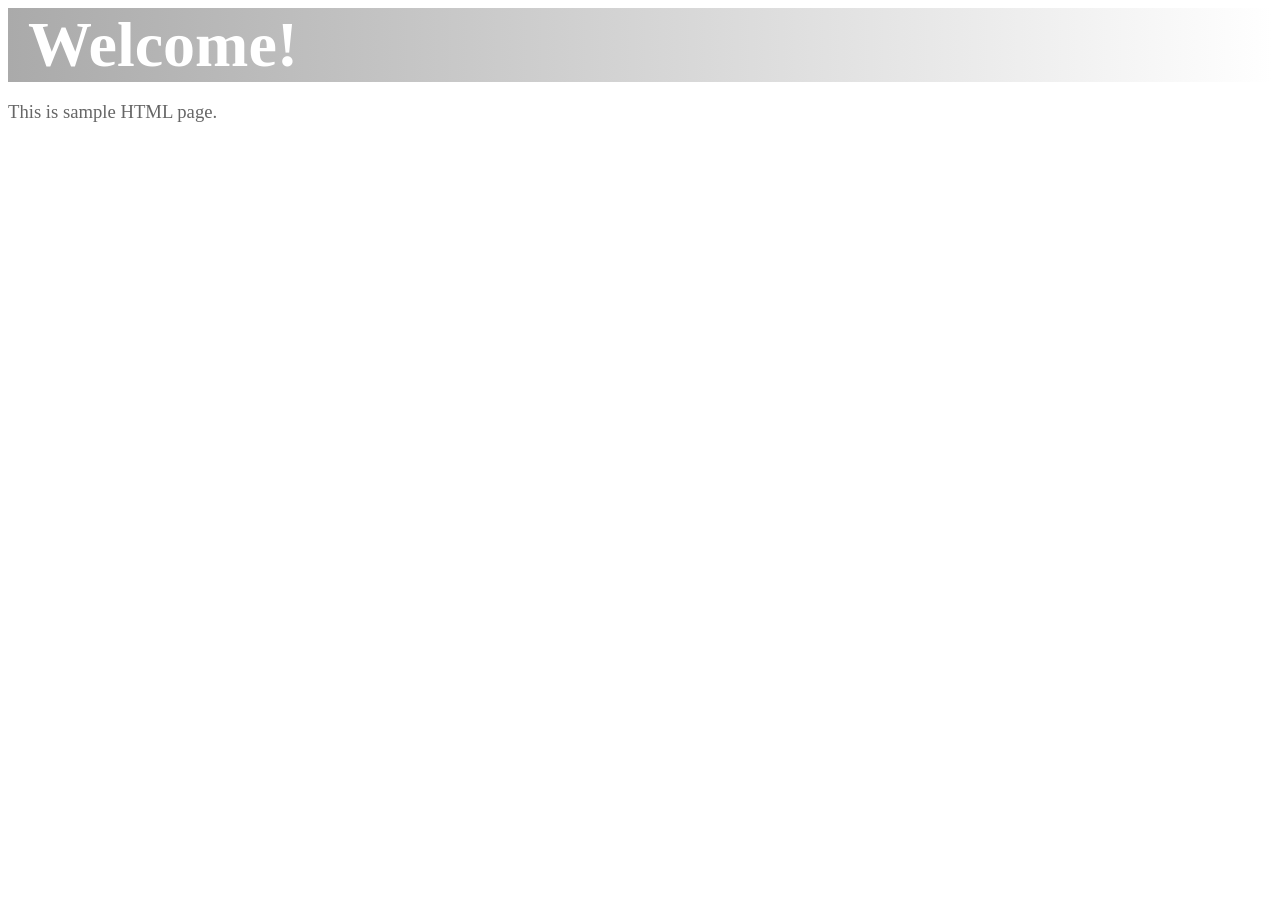
<file: mycakeapp/webroot/hello.html>
<!DOCTYPE html>
<html>
<head>
    <title>Hello</title>
	<style>
	h1 {font-size:48pt; 
		margin: 0px 0px 10px 0px; padding: 0px 20px;color:white; 
		background: linear-gradient(to right, #aaa, #fff); }
	p {font-size:14pt; color:#666;}
	</style>
</head>
<body>
	<header class="row">
		<h1>Welcome!</h1>
	</header>
	<div class="row">
		<p>This is sample HTML page.</p>
	</div>
</body>
</html>
</file>
<file: common/css/style.css>
@font-face {
    font-family: 'AxisStd-Light';
    src: url('../font/ca94208f-21dd-4dc8-ab7c-057d8dbfcccb.woff2') format('woff');
}
@font-face {
    font-family: 'AxisStd-Regular';
    src: url('../font/d226afef-6536-4b18-9b28-defffcc4baae.woff2') format('woff');
}
body {
    margin: 0;
    z-index: 0;
    font-family: 'AxisStd-Light', "メイリオ", "Meiryo", "ヒラギノ角ゴ Pro W3", "Hiragino Kaku Gothic Pro", "Osaka", "ＭＳ Ｐゴシック", "MS PGothic", sans-serif;
}
a {
    text-decoration: none;
}
li {
    list-style-type: none;
}

/*------ 飛び出すheaderのコーディング ------*/
.fix-header {
	background-color:#FFFFFF;
	line-height: 40px;
	top: -60px;
	left: 0;
	text-align: center;
	width: 100%;
	margin: 0 auto;
	color: #272727;
	padding-top:0;
	position: fixed;
	opacity:0;
	z-index: 1000;
	}
.fix-header-contents {
		width:1040px;
        margin: 4px auto;
        display: flex;
        justify-content: space-between;
        text-align: center;
}
.fix-header-logo img {
    display: block;
    padding-top: 3px;
    margin: 7px 0;
}
.fix-header-menus {
    display: flex;
    align-items: center;
}
.fix-header-menus p {
    font-size: 11px;
    line-height: 15px;
    color: #8d959c;
    letter-spacing: 0.03em;
    font-family: 'AxisStd-Light';
    display: inline-block;
    text-align: left;
    margin: 0;
}
.fix-header-menus a {
    font-size: 15px;
    letter-spacing: 0.03em;
    font-family: 'AxisStd-Regular';
    color: #1f286f;
    display: inline-block;
    border: 1px solid #272727;
    width: 170px;
    height: 33px;
    padding-bottom: 5px;
    position: relative;
    transition: background-color 0.2s;
    transition: color 0.2s;
}
.fix-header-menus a::after {
    content: "";
    background-image: url("../image/icon_right_blue01.png");
    background-repeat: no-repeat;
    background-size: contain;
    position: absolute;
    height: 9px;
    width: 7px;
    top: 16px;
    right: 10px;
}
.fix-header-menus a:hover {
    background-color: #1f286f;
    color: #FFFFFF;
}
.fix-header-menus a:hover::after {
    background-image: url("../image/icon_right_white01.png");
}
.fix-header-menus li {
    padding-left: 10px;
}
.fix-header-menus ul {
    display: flex;
    margin: 0;
    padding-left: 0;
    padding-bottom: 0;
}
.fix-header-menus img {
    margin-right: 11px;
}

/* ------ headerコーディング ------ */
/* header-TOPグローバルナビ */
.top-nav {
    background-color: #F8F8F8;
    width: 100%;
    display: block;
    
}
.guide {
    display: flex;
    align-items: center;
    justify-content: space-between;
    font-family: 'AxisStd-Regular';
    width: 1040px;
    margin: 0 auto;
    padding: 0 10px;
}
.guide p {
    font-size: 11px;
    line-height: 100%;
    letter-spacing: 0.05em;
    margin: 0;
}
.guide ul.guide-link {
    display: flex;
    align-items: center;
    margin: 0;
    padding-left: 0;
}
.guide .guide-link li.boder a {
    border-left: 1px solid #272727;
}
.guide .guide-link li.nkou-icon {
    background-image: url(../image/header_mainlogo_pc01.png);
    background-repeat: no-repeat;
    background-position: 8px 5px;
    background-color: #DDDDDD;
    
}
.guide .guide-link li.nkou-icon  a {
   padding: 10px 8px 10px 30px;
}

.guide .guide-link a {
    color: #333;
    font-size: 11px;
    letter-spacing: 0.05em;
    display: block;
    padding: 0 8px;
}
.guide .guide-link a:hover {
    text-decoration: underline;
}


/* header-main */
.header-main {
    font-family: 'AxisStd-Regular';
    width: 1040px;
    padding: 0 10px;
    margin: 0 auto;
}
.header-main .nkou-info {
    margin-top: 20px;
    display: flex;
    position: relative;
}
.header-main .nkou-info .tel-sns {
    width: 211px;
    position: absolute;
    right: 140px;
    top: -8px;
    display: flex;
}
.header-main .nkou-info .tel-sns p {
    font-size: 11px;
    color: #8d959c;
    letter-spacing: 0.05em;
    font-family: 'AxisStd-Regular';
    text-align: center;
    margin: 3px 0 0 13px;
}
.header-main .nkou-info .tel-sns .sns-btn ul {
    display: flex;
    padding-left: 35px;
}
.header-main .nkou-info .tel-sns .sns-btn li {
    list-style-type: none;
    padding-right: 8px;
}

/* headerグローバルナビ */
.globalnav-current {
    margin-top: 25px;
    display: flex;
    align-items: center;
    position: relative;
}
.globalnav-left ul {
    display: flex;
    padding-left: 0;
    margin: 0;
}
.globalnav-left li {
    line-height: 1.1;
    margin-right: 1px;
    font-size: 15px;
    font-family: 'AxisStd-Regular';
}
.globalnav-left a {
    text-decoration: none;
    color: #1f286f;
    letter-spacing: 0.15em;
    display: block;
    width: 158px;
    height: 31px;
    text-align: center;
    position: relative;
}
.globalnav-left li.current a.about::after {
    content: "";
    background-image: url("../image/global_nav_link_01.png");
    background-repeat: no-repeat;
    position: absolute;
    height: 10px;
    width: 76px;
    left: 43px;
    top: 20px;
    background-position: 50% 100%;
}
.globalnav-left a.net::after {
    content: "";
    background-image: url("../image/global_nav_link_02.png");
    background-repeat: no-repeat;
    position: absolute;
    height: 10px;
    width: 62px;
    top: 20px;
    left: 49px;
}
.globalnav-left a.commute::after {
    content: "";
    background-image: url("../image/global_nav_link_03.png");
    background-repeat: no-repeat;
    position: absolute;
    height: 10px;
    width: 96px;
    top: 20px;
    left: 30px;
}
.globalnav-left a.alliance::after {
    content: "";
    background-image: url("../image/global_nav_link_04.png");
    background-repeat: no-repeat;
    position: absolute;
    height: 10px;
    width: 90px;
    top: 20px;
    left: 34px;
}

/* currentページ、リンクモーション無効 */
.globalnav-left li.current a {
    pointer-events: none;
}

/* グローバルナビの枠の作成 */
.globalnav-left li {
    border-left: solid 1px #DDDDDD;
}
.globalnav-left li:last-child {
    border-right: solid 1px #DDDDDD;
}
.globalnav-left a:hover::after {
    background-position: 50% bottom;
}

/* グローバルナビ右側 */
.globalnav-right ul {
    display: flex;
    margin: 0;
    padding-left: 35px;
}
.globalnav-right li {
    border: solid 1px #333;
    margin-left: 10px;
}
.globalnav-right a {
    font-size: 15px;
    font-family: 'AxisStd-Regular';
    color: #1f286f;
    width: 170px;
    display: block;
    text-align: center;
    padding: 10px 0;
    position: relative;
    transition: background-color 0.2s;
    transition: color 0.2s;
}
.globalnav-right a::after {
    content: "";
    background-image: url("../image/icon_right_blue01.png");
    background-repeat: no-repeat;
    background-size: contain;
    position: absolute;
    height: 9px;
    width: 7px;
    top: 15px;
    right: 10px;
}
/* マウスhoverアクション */
.globalnav-right a:hover {
    background-color: #1f286f;
    color: #FFFFFF;
}
.globalnav-right a:hover::after {
    background-image: url("../image/icon_right_white01.png");
}

/* ------ mainページ ------ */
/* N高about-menu(２段あるやつ) */
.nkou-image .nkou-about-menu  {
   position: relative;
    margin: 21px auto 0 auto;
    padding: 8px 0;
    width: 100%;
    background-color: #181836;
}
.nkou-image .nkou-about-menu ul {
    width: 1040px;
    display: flex;
    padding: 5px 5px 0 5px;
    margin: 0 auto;
}
.nkou-image .nkou-about-menu li {
    position: relative;
    padding-left: 27px;
}
.nkou-image .nkou-about-menu  .first-stage li:first-child {
    padding-left: 0;
}
.nkou-image .nkou-about-menu li.icon::before {
    content: "";
    background-image: url("../image/icon_backslash_black01.png");
    background-repeat: no-repeat;
    background-size: contain;
    position: absolute;
    width: 10px;
    height: 16px;
    top: 8px;
    left: 8px;
    display: block;
}
.nkou-image .nkou-about-menu a {
    color: #FFFFFF;
    font-size: 14px;
    font-family: 'AxisStd-Light';
    letter-spacing: 0.1em;
    display: inline-block;
    padding: 8px 8px;
    margin: 30px;
    transition: background-color 0.2s;
    transition: color 0.2s;
}
.nkou-image .nkou-about-menu a:first-child {
    margin: 0;
}
.nkou-image .nkou-about-menu ul.second-stage {
    padding-left: 27px;
}
.nkou-image .nkou-about-menu a:hover { 
    background-color: #FFFFFF;
    color: #181836;
}
.nkou-image {
    position: relative;
}
/* currentページとんがり矢印 */
.globalnav-current::after {
    content: "";
    position: absolute;
    top: 53px;
    left: 75px;
    width: 0;
    height: 0;
    border-style: solid;
    border-width: 0 5px 7px 5px;
    border-color: transparent transparent #181836 transparent;
}

/* main N高の写真 */
.main-image {
   width: 100%;
   object-fit: cover;
   position: relative;
}
.about-pic-text {
    width: 100%;
    position: absolute;
    top: 25%;
    left: 0;
    display: inline-block;
    text-align: center;
}
.about-pic-text h1 {
    font-size: 52px;
    font-weight: 400;
    letter-spacing: 0.3em;
    line-height: 94px;
    font-family: 'AxisStd-Light';
    color: #FFFFFF;
    margin: 0;
    position: relative;
}
.about-pic-text h1::after {
    content: "";
    border-bottom: solid 1px #FFFFFF;
    position: absolute;
    height: 1px;
    width: 200px;
    left: 50%;
    transform: translateX(-50%);
    bottom: 0;
}
.about-pic-text span {
    margin-top: 30px;
    display: inline-block;
}

/* パンくずナビ */
.topic-path {
    width: 100%;
    border-bottom: solid 1px #EEEEEE;
    margin-bottom: 50px;
}
.topic-path ul {
    display: flex;
    width: 1040px;
    margin: 0 auto;
    padding: 17px 10px;
}
.topic-path li {
    font-size: 14px;
    line-height: 25px;
    letter-spacing: 0.05em;
    font-family: 'AxisStd-Light';
}
.topic-path a {
    color: #36538d;
    line-height: 25px;
}

/* ------ 本文 ------*/
/* maintext */
.about-MainText {
    width: 1040px;
    margin: 0 auto;
    padding: 0 10px 0 10px;
}
.about-MainText .MainText {
    text-align: center;
}
.about-MainText .MainText h1 {
    font-size: 33px;
    font-weight: 400;
    font-family: 'AxisStd-Light';
    letter-spacing: 0.2em;
    line-height: 59px;
    padding: 30px 0 45px 0;
}
.about-MainText .MainText h3 {
    font-size: 22px;
    font-weight: 400;
    font-family: 'AxisStd-Regular';
    letter-spacing: 0.1em;
    line-height: 40px;
    position: relative;
}
.about-MainText .MainText h3::after {
    content: "";
    border-bottom: #272727 1px solid;
    position: absolute;
    height: 1px;
    width: 210px;
    bottom: -18px;
    left: 50%;
    transform: translateX(-50%);
}
.about-MainText .MainText p {
    line-height: 29px;
    font-family: 'AxisStd-Light';
    letter-spacing: 0.05em;
    margin-top: 20px;
    padding-bottom: 30px;
    display: inline-block;
    text-align: left;
}

/* 教育方針から下 */
.about-MainText .strong-p h1.title {
    font-size: 26px;
    font-family: 'AxisStd-Regular';
    line-height: 60px;
    letter-spacing: 0.05em;
    width: 300px;
    border-bottom: solid 2px #272727;
    margin-bottom: 0;
}
.about-MainText .nkou-policy ul {
    padding-left: 0;
}
.about-MainText .nkou-policy li {
    display: flex;
    align-items: center;
}
.about-MainText .nkou-policy h2 {
    font-size: 24px;
    font-family: 'AxisStd-Regular';
    width: 74px;
    text-align-last: justify;
}
.about-MainText .nkou-policy p.policy {
    font-size: 19px;
    line-height: 50px;
    font-family: 'AxisStd-Light';
    padding: 0 15px 0 15px;
    border-left: solid 1px #272727;
    margin-left: 15px;
    margin-top: 15px;
}
.nkou-policy {
    border-top: 1px solid #272727;
    margin: 0;
    display: flex;
    justify-content: space-between;
}
.nkou-policy img {
    margin-top: 40px;
    object-fit: cover;
}

/* N STANDARDSボタン */
.strong-p .standards-link a {
    width: 605px;
    display: flex;
    background-color: #F7F7F7;
    padding: 30px 35px 30px 40px;
    margin: 100px auto;
    border: solid 1px #DDDDDD;
    color: #272727;
}
.strong-p .standards-link a:hover .read-more,
.strong-p .standards-link a:hover .standards-link-btn {
    opacity: 0.7;
}
.strong-p .standards-link-text {
    margin-left: 20px;
}
.strong-p .standards-link-text h3 {
    font-size: 22px;
    line-height: 40px;
    font-weight: 400;
    letter-spacing: 0.03em;
    font-family: 'AxisStd-Regular';
    margin: 0;
}
.strong-p .standards-link-text p {
    font-size: 16px;
    line-height: 29px;
    letter-spacing: 0.1em;
    text-align: justify;
    font-family: 'AxisStd-Light';
    margin: 10px 0 20px 0;
    
}
.strong-p .standards-link-text img.read-more {
    padding: 20px;
    display: block;
    background-image: url("../image/icon_right_blue01.png");
    background-repeat: no-repeat;
    background-size: 5px 10px;
    background-position: 0 20px;
}

/* N高の魅力 */
.strong-p .nkou-charm {
    border-top: #272727 1px solid;
}
.strong-p .nkou-charm h2 {
    font-size: 25px;
    line-height: 45px;
    font-family: 'AxisStd-Regular';
    letter-spacing: 0.05em;
    width: 480px;
    border-bottom: #272727 1px solid;
    margin: 0;
    padding: 0 0 25px 0;
}
.strong-p .nkou-charm p {
    line-height: 29px;
    font-family: 'AxisStd-Light';
    letter-spacing: 0.02em;
    width: 480px;
    margin-top: 10px;
}
.strong-p .nkou-charm p.small {
    font-size: 12px;
    line-height: 22px;
    font-family: 'AxisStd-Light';
}
.strong-p .nkou-charm .nkou-charm-A,
.strong-p .nkou-charm .nkou-charm-B {
    display: flex;
    justify-content: space-between;
    margin: 75px 0;
}

/* Basic Program */
.Basic-Program-content,
.IT-tool,
.nkou-start-up,
.admission-course {
    background-color: #F8F8F8;
    width: 100vw;
    position: relative;
    left: 50%;
    transform: translateX(-50%);
    border-top: solid 1px #DDDDDD;
    border-bottom: solid 1px #DDDDDD;
}
.Basic-Program {
    width: 1040px;
    margin: 70px auto;
}
.Program-top-text {
    text-align: center;
}
.Program-top-text h1 {
    font-size: 33px;
    font-family: 'AxisStd-Regular';
    line-height: 59px;
    letter-spacing: 0.04em;
    position: relative;
}
.Program-top-text h1::after {
    content: "";
    border-bottom: solid 1px #272727;
    position: absolute;
    height: 1px;
    width: 200px;
    left: 50%;
    transform: translateX(-50%);
    bottom: -10px;
}
.Program-top-text p {
    font-family: 'AxisStd-Light';
    line-height: 29px;
    letter-spacing: 0.02em;
    padding-top: 5px;
}

/* Basic Program 写真とテキストのところ */
.Program-content {
    display: flex;
    margin-bottom: 25px;
    padding: 45px 0 40px 0;
}
.Program-content-A .Program-content a {
    margin-left: 35px;
}
.Program-content-B .Program-content a {
    margin-right: 35px;
}
.Program-content a {
    margin-top: 3px;
}
.Program-content a.no-img {
    margin-top: 0;
}
.Program-content a:hover {
    opacity: 0.7;
}
.Program-content .Program-content-text {
    color: #272727;
}
.Program-content .Program-content-text h2 {
    font-size: 22px;
    line-height: 40px;
    letter-spacing: 0.03em;
    font-family: 'AxisStd-Regular';
    margin: 15px 0;
}
.Program-content .no-img h2 {
    margin-top: 0;
}
.Program-content .Program-content-text span {
    font-size: 13px;
}
.Program-content .Program-content-text p {
    line-height: 29px;
    letter-spacing: 0.6px;
    font-family: 'AxisStd-Light';
    text-align: justify;
    padding-top: 2px;
}
.Program-content-A .Program-content-text small {
    font-size: 11px;
    line-height: 20px;
    letter-spacing: 0.02em;
    font-family: 'AxisStd-Light';
    display: block;
    padding-bottom: 15px;
}
.Program-content-B .Program-content-text small {
    font-size: 13px;
    line-height: 23px;
    letter-spacing: 0.04em;
    font-family: 'AxisStd-Light';
    display: block;
}
.Program-content .Program-content-text img.Basic-icon {
    display: inline-block;
    padding: 9px 9px 2px 9px;
    background-color: #272727;
}
.Program-content .Program-content-text img.read-more {
    padding: 20px;
    display: block;
    background-image: url("../image/icon_right_blue01.png");
    background-repeat: no-repeat;
    background-size: 5px 10px;
    background-position: 0 20px;
}
.Advanced-Program {
    margin: 70px 0;
}
.Program-area {
    width: 1040px;
    margin: 70px auto;
}
.Program-area h1.content-title {
    margin-bottom: 40px;
}
.banner {
    padding: 100px 0;
    margin-top: 10px 0;
}
.banner a:hover {
    opacity: 0.5;
}

/* ボックスのリンク */
.message-link {
    background-color: #F8F8F8;
    width: 100vw;
    position: relative;
    left: 50%;
    transform: translateX(-50%);
    border-top: solid 1px #DDDDDD;
    padding-bottom: 5px;
}    
.box-link {
    width: 1040px;
    margin: 70px auto 80px auto;
}
.box-link ul {
    display: flex;
    justify-content: space-between;
    align-items: center;
    padding-left: 0;
    margin: 30px 0;
}
.box-link a {
    color: #272727;
    display: inline-block;
    background-color: #FFFFFF;
    width: 410px;
    padding: 0 25px;
}
.box-link li {
    background-image: url("../image/border_black.png");
    background-repeat: repeat;
    padding: 6px;
}
.box-link p {
    font-size: 25px;
    line-height: 45px;
    letter-spacing: 0.02em;
    font-family: 'AxisStd-Light';
    margin: 0;
}
.box-link small {
    display: block;
    font-size: 13px;
    line-height: 23px;
    letter-spacing: 0.03em;
}
.box-link a.box-1 {
    padding: 30px 43px 35px 25px;
}
.box-link a.box-2 {
    padding: 9px 43px 11px 25px;
}
.box-link a.box-3 {
    padding: 20px 42px 23px 25px;
}
.box-link a.box-4 {
    padding: 9px 42px 11px 25px;
}
/* マウスhoverアクション */
.box-link a:hover {
    background-image: url("../image/border_black.png");
    background-color:rgba(255,255,255,0.8);
    background-blend-mode:lighten;
}
.box-link li:hover {
    opacity: 0.6;
}
.box-link a {
    position: relative;
}
.box-link a::after {
    content: "";
    background-image: url("../image/icon_right_blue01.png");
    background-repeat: no-repeat;
    background-size: contain;
    position: absolute;
    height: 9px;
    width: 7px;
    top: 50%;
    right: 25px;
}

/*------ footerコーディング ------*/
/* N高についてさらに詳細を知りたい方はこちら */
#footer .background-img {
    background-image: url("../image/footer_bg.png");
    margin-top: 80px;
    width: 100vw;
    position: relative;
    left: 50%;
    transform: translateX(-50%);
}
.nkou-contact {
    width: 1040px;
    margin:0 auto;
    text-align: center;
    padding: 35px 0 5px 0;
}
.nkou-contact h3 {
    color: #FFFFFF;
    font-size: 20px;
    line-height: 28px;
    letter-spacing: 0.2em;
    font-family: 'AxisStd-Regular';
    margin: 0;
}
.nkou-contact .nkou-contact-link {
    display: flex;
    justify-content: center;
}
.nkou-contact .nkou-contact-link ul{
    padding-left: 0;
    margin: 20px 0;
}
.nkou-contact .nkou-contact-link ul a {
    color: #272727;
    font-size: 18px;
    line-height: 25px;
    letter-spacing: 0.03em;
    font-family: 'AxisStd-Regular';
    background-color: #FFFFFF;
    display: inline-block;
    width: 258px;
    padding: 14px 0;
    position: relative;
    transition: background-color 0.2s;
    transition: color 0.2s;
}
.nkou-contact .nkou-contact-link ul a.book::before {
    content: "";
    background-image: url("../image/icon_book_black.png");
    background-repeat: no-repeat;
    background-size: contain;
    position: absolute;
    height: 29px;
    width: 29px;
    top: 14px;
    left: 20px;
}
.nkou-contact .nkou-contact-link ul a.balloon::before {
    content: "";
    background-image: url("../image/icon_balloon_black.png");
    background-repeat: no-repeat;
    background-size: contain;
    position: absolute;
    height: 29px;
    width: 29px;
    top: 14px;
    left: 20px;
}
.nkou-contact .nkou-contact-link ul a::after {
    content: "";
    background-image: url("../image/icon_right_black01.png");
    background-repeat: no-repeat;
    background-size: contain;
    position: absolute;
    height: 13px;
    width: 7px;
    top: 20px;
    right: 15px;
}
.nkou-contact .nkou-contact-link li {
    padding: 7px 0;
}
.nkou-contact .nkou-contact-tel {
    display: block;
    margin: 35px 0  0 40px;
}
.nkou-contact .nkou-contact-tel a.web-contact {
    color: #FFFFFF;
    font-size: 13px;
    line-height: 18px;
    letter-spacing: 0.03em;
    font-family: 'AxisStd-Regular';
    display: inline-block;
    border: solid 1px #FFFFFF;
    padding: 10px 36px;
    margin: 7px 0 0 40px;
    position: relative;
}
.nkou-contact .nkou-contact-tel a.web-contact::after {
    content: "";
    background-image: url("../image/icon_right_white01.png");
    background-repeat: no-repeat;
    background-size: contain;
    position: absolute;
    height: 9px;
    width: 7px;
    top: 15px;
    right: 10px;
}
.nkou-contact .nkou-contact-tel p {
    color: #FFFFFF;
    font-size: 12px;
    line-height: 17px;
    letter-spacing: 0.03em;
    font-family: 'AxisStd-Regular';
    margin: 5px 0 10px 40px;
}
.nkou-contact .nkou-contact-link ul a {
    transition: background-color 0.2s;
    transition: color 0.2s;
}
.nkou-contact .nkou-contact-link ul a:hover,
.nkou-contact .nkou-contact-tel a.tel-link:hover {
    opacity: 0.7;
}
.nkou-contact .nkou-contact-tel a.web-contact:hover {
    text-decoration: underline;
}
.topic {
    width: 1040px;
    margin: 0 auto;
    padding: 25px 0;
    border-bottom: solid 1px #EEEEEE;
}
.topic ul {
    display: flex;
    justify-content: center;
    padding-left: 0;
}
.topic a {
    font-size: 14px;
    line-height: 28px;
    letter-spacing: 0.05em;
    font-family: 'AxisStd-Regular';
    color: #272727;
    display: inline-block;
    width: 257px;
    border: solid 1px #272727;
    text-align: center;
    padding: 7px 0;
    margin: 0 17px;
    position: relative;
}
.topic a::after {
    content: "";
    background-image: url("../image/icon_right_blue01.png");
    background-repeat: no-repeat;
    background-size: contain;
    position: absolute;
    height: 10px;
    width: 7px;
    top: 16px;
    right: 13px;
}
.topic a:hover {
    color: #FFFFFF;
    background-color: #272727;
}
.topic a:hover::after {
    background-image: url("../image/icon_right_white01.png");
}
.External-part {
    width: 1040px;
    margin: 40px auto;
}
.External-part p {
    line-height: 22px;
    font-family: 'AxisStd-Light';
    letter-spacing: 0.03em;
    text-align: center;
}
.External-part a {
    color: #272727;
    display: inline-block;
    background-color: #FFFFFF;
    width: 476px;
    text-align: center;
    padding: 10px 0;
    position: relative;
}
.External-part a::after {
    content: "";
    background-image: url("../image/icon_right_blue01.png");
    background-repeat: no-repeat;
    background-size: contain;
    position: absolute;
    height: 10px;
    width: 7px;
    top: 45px;
    right: 22px;
}
.External-part a:hover {
    background-image: url("../image/border_black.png");
    background-color:rgba(255,255,255,0.7);
    background-blend-mode:lighten;
}
.External-part li:hover {
    opacity: 0.7;
}
.External-part a.box-1 {
    padding: 17px 0 13px 0;
}
.External-part ul {
    display: flex;
    justify-content: space-around;
    padding-left: 0;
    margin-top: 30px;
}
.External-part li {
    background-image: url("../image/border_black.png");
    background-repeat: repeat;
    padding: 6px;
}
.External-part span {
    display: block;
    font-size: 13px;
    line-height: 18px;
    letter-spacing: 0.03em;
    font-family: 'AxisStd-Light';
    padding: 7px 0;
}

/* footerナビ */
.footer-nav {
    width: 1040px;
    margin: 0 auto;
    padding-top: 35px;
}
.footer-nav .footer-nav-top {
    display: flex;
    justify-content: space-between;
}
.footer-nav .footer-nav-top ul {
    display: flex;
    padding-left: 0;
    margin: 20px 0 10px 0;
}
.footer-nav .footer-nav-top li {
    padding-right: 25px;
    position: relative;
}
.footer-nav .footer-nav-top img {
    padding-right: 50px;
}
.footer-nav .footer-nav-top li.border::after {
    content: "|";
    position: absolute;
    width: 0.5px;
    height: 6px;
    top: -1px;
    right: 13px;
}
.footer-nav .footer-nav-top a {
    color: #000066;
    font-family: 'AxisStd-Regular';
    line-height: 16px;
    letter-spacing: 0.03em;
}
.footer-nav .footer-nav-top a:hover {
    text-decoration: underline;
}

/* footerナビリンクたち */
.footer-nav-main {
    display: flex;
    width: 1040px;
    margin: 20px auto 20px auto;
    border-bottom: 1px solid #DDDDDD;
    padding-bottom: 30px;
}
.footer-nav-main ul {
    padding-left: 0;
    width: 192px;
    margin-right: 20px;
    margin-bottom: 8px;
}
.footer-nav-main .footer-nav-main-E ul {
    margin-right: 0;
}
.footer-nav-main li {
    padding-bottom: 9px;
}
.footer-nav-main li.title a {
    font-size: 16px;
    line-height: 20px;
    color: #000066;
    letter-spacing: 0.03em;
    font-family: 'AxisStd-Regular';
}
.footer-nav-main a.Advanced-Program {
    position: relative;
}
.footer-nav-main a.Advanced-Program::before {
    content: "アドバンスト プログラム";
    font-size: 11px;
    position: absolute;
    left: 0;
    top: -20px;
}
.footer-nav-main a {
    font-size: 14px;
    line-height: 20px;
    letter-spacing: 0.03em;
    font-family: 'AxisStd-Light';
    color: #272727;
}
.footer-nav-main a:hover,
.footer-nav-main a.Advanced-Program:hover::before {
    text-decoration: underline;
}
.footer-nav-main ul.space {
    border-top: 1px solid #DDDDDD;
    margin-top: 0;
    padding-top: 22px;
}
.footer-nav-main span {
    font-size: 12px;
}

/* footer一番下 */
.footer-bottom {
    width: 1040px;
    margin: 0 auto;
    display: flex;
    justify-content: space-between;
}
.footer-bottom-left {
    padding-top: 17px;
}
.footer-bottom-left a {
    font-size: 14px;
    line-height: 20px;
    letter-spacing: 0.03em;
    color: #272727;
    font-family: 'AxisStd-Light';
    padding-right: 10px;
}
.footer-bottom-left a:hover {
    text-decoration: underline;
}
.footer-bottom .footer-sns-btn ul {
    display: flex;
    padding-left: 0;
    margin: 0;
}
.footer-bottom .footer-sns-btn a {
    font-size: 12px;
    line-height: 14px;
    letter-spacing: 0.03em;
    color: #272727;
    font-family: 'AxisStd-Light';
    display: inline-block;
    padding: 10px 30px 10px 10px;
    display: flex;
    position: relative;
}
.footer-bottom .footer-sns-btn a.border {
    border-right: #DDDDDD 1px solid;
}
.footer-bottom .footer-sns-btn p {
    margin: 0 0 0 5px;
}
.footer-bottom .footer-sns-btn a::after {
    content:"＞";
    font-size: 10px;
    position: absolute;
    color: #CCCCCC;
    top: 16px;
    right: 8px;
}
.footer-bottom .footer-sns-btn a:hover {
    background-color: #EEEEEE;
}
.footer-main {
    background-color: #F8F8F8;
    margin-top: 70px;
    padding-bottom: 28px;
}
.footer-copyright {
    background-color:#272727;
    padding: 16px;
}
#footer .page-foot {
    width: 1040px;
    margin: 0 auto;
    display: flex;
    justify-content: space-between;
}
#footer .page-foot a {
    font-size: 11px;
    line-height: 15px;
    letter-spacing: 0.03em;
    color: #AAAAAA;
    font-family: 'AxisStd-Regular';
}
#footer .page-foot a:hover {
    text-decoration: underline;
}
.page-foot p.copyright {
    font-size: 11px;
    line-height: 15px;
    letter-spacing: 0.03em;
    color: #AAAAAA;
    font-family: 'AxisStd-Regular';
    margin: 0;
}
</file>
